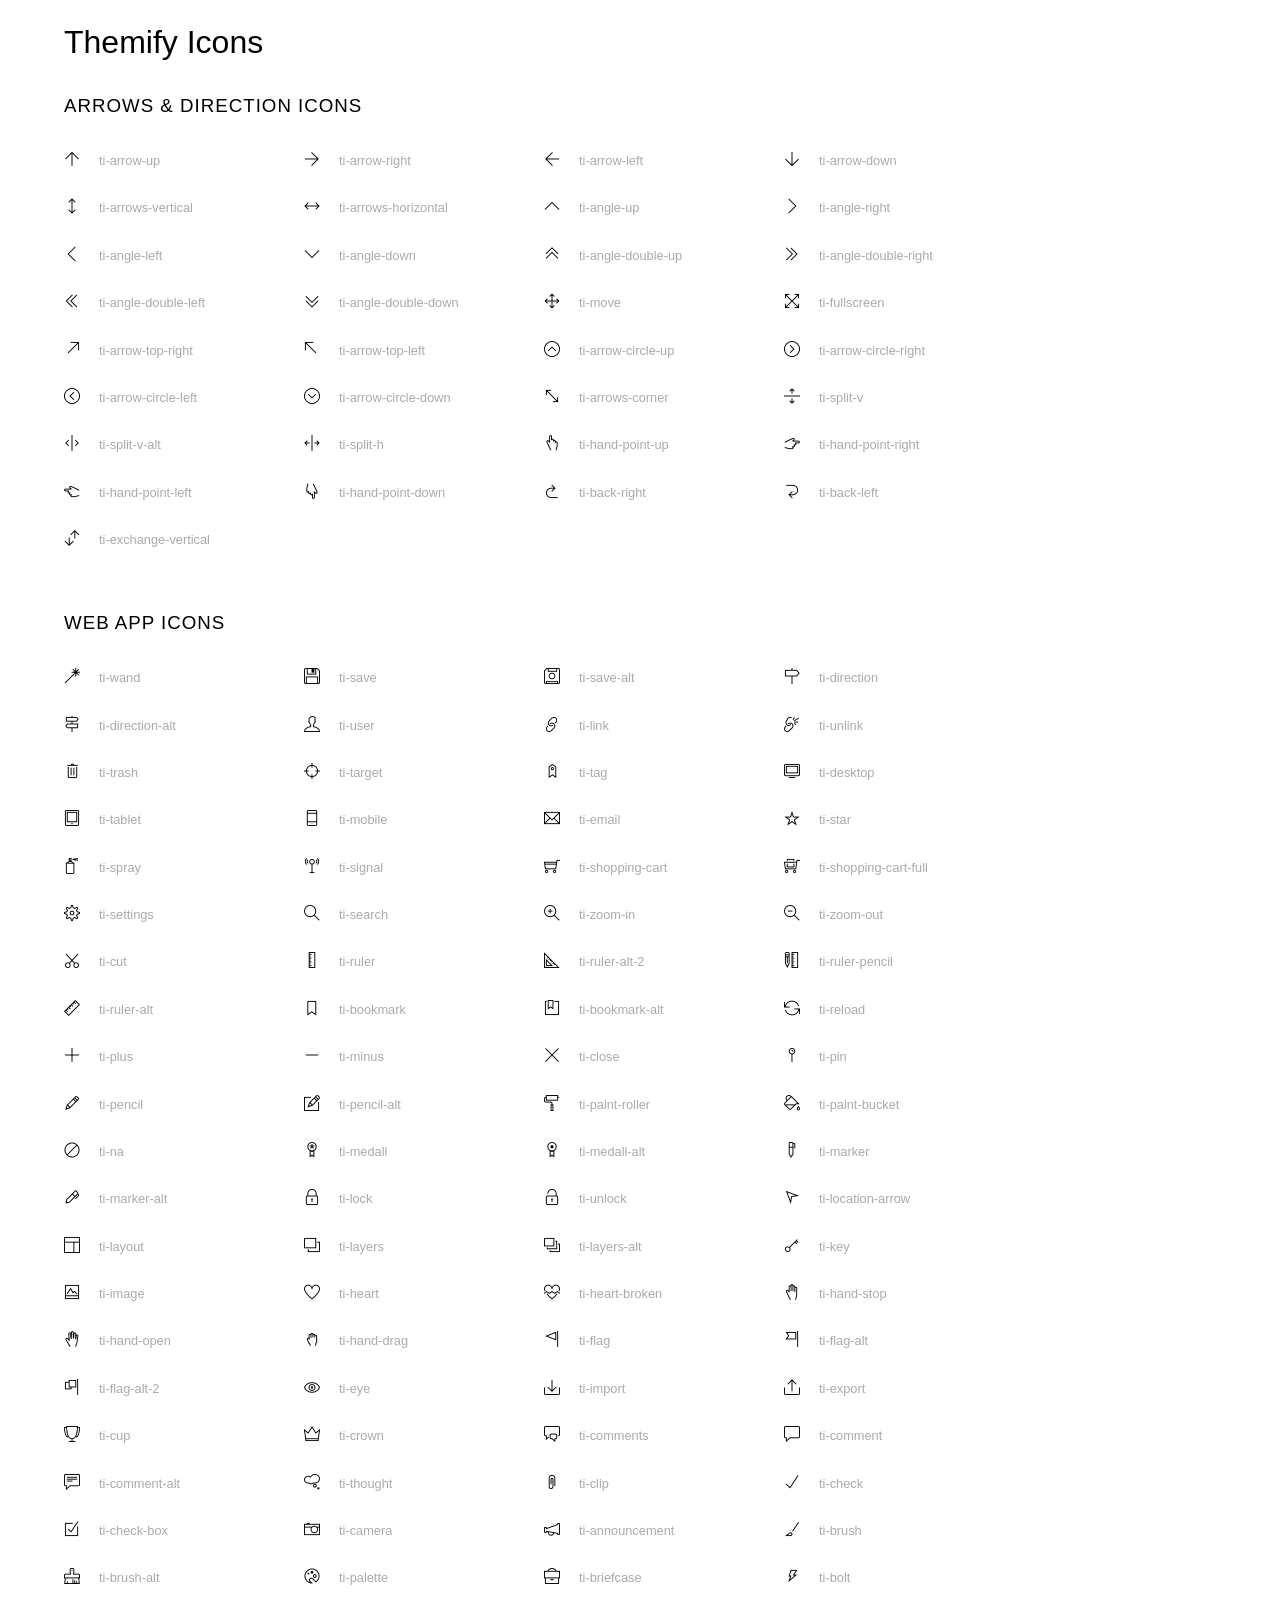
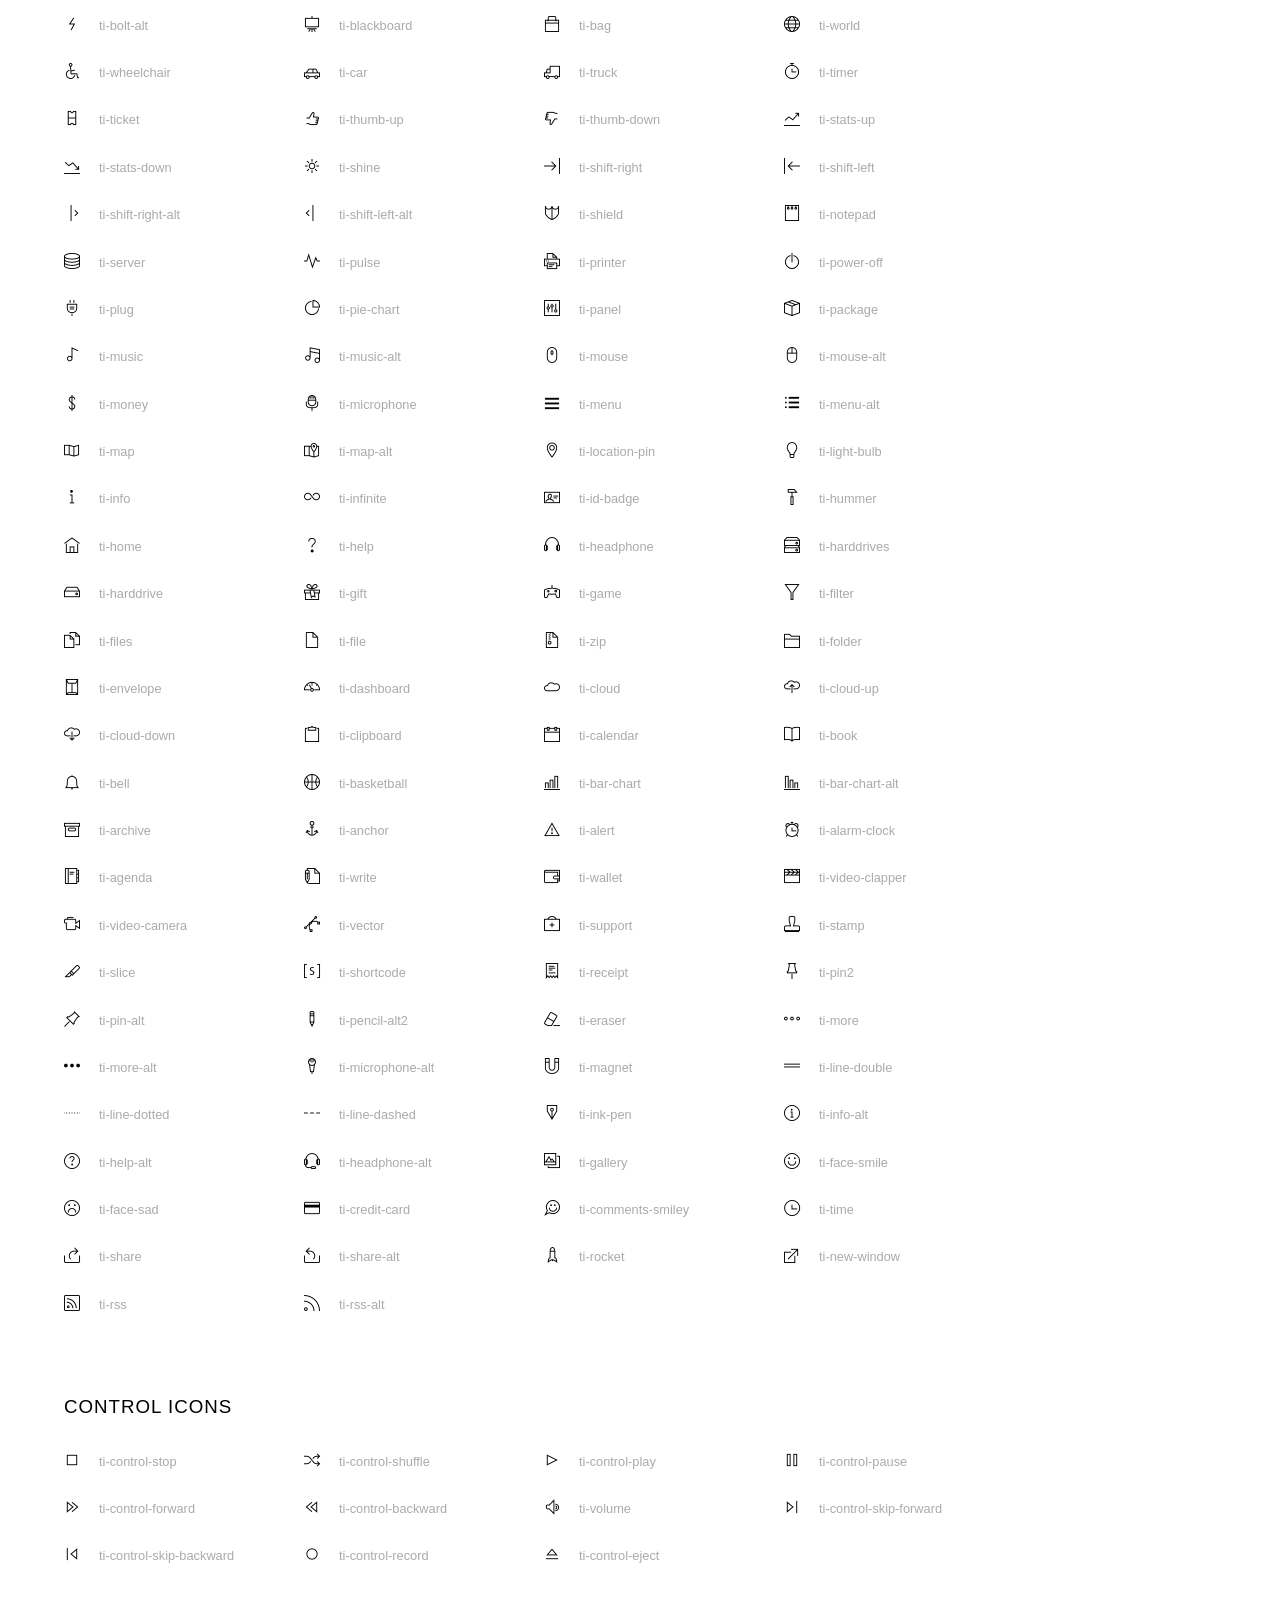
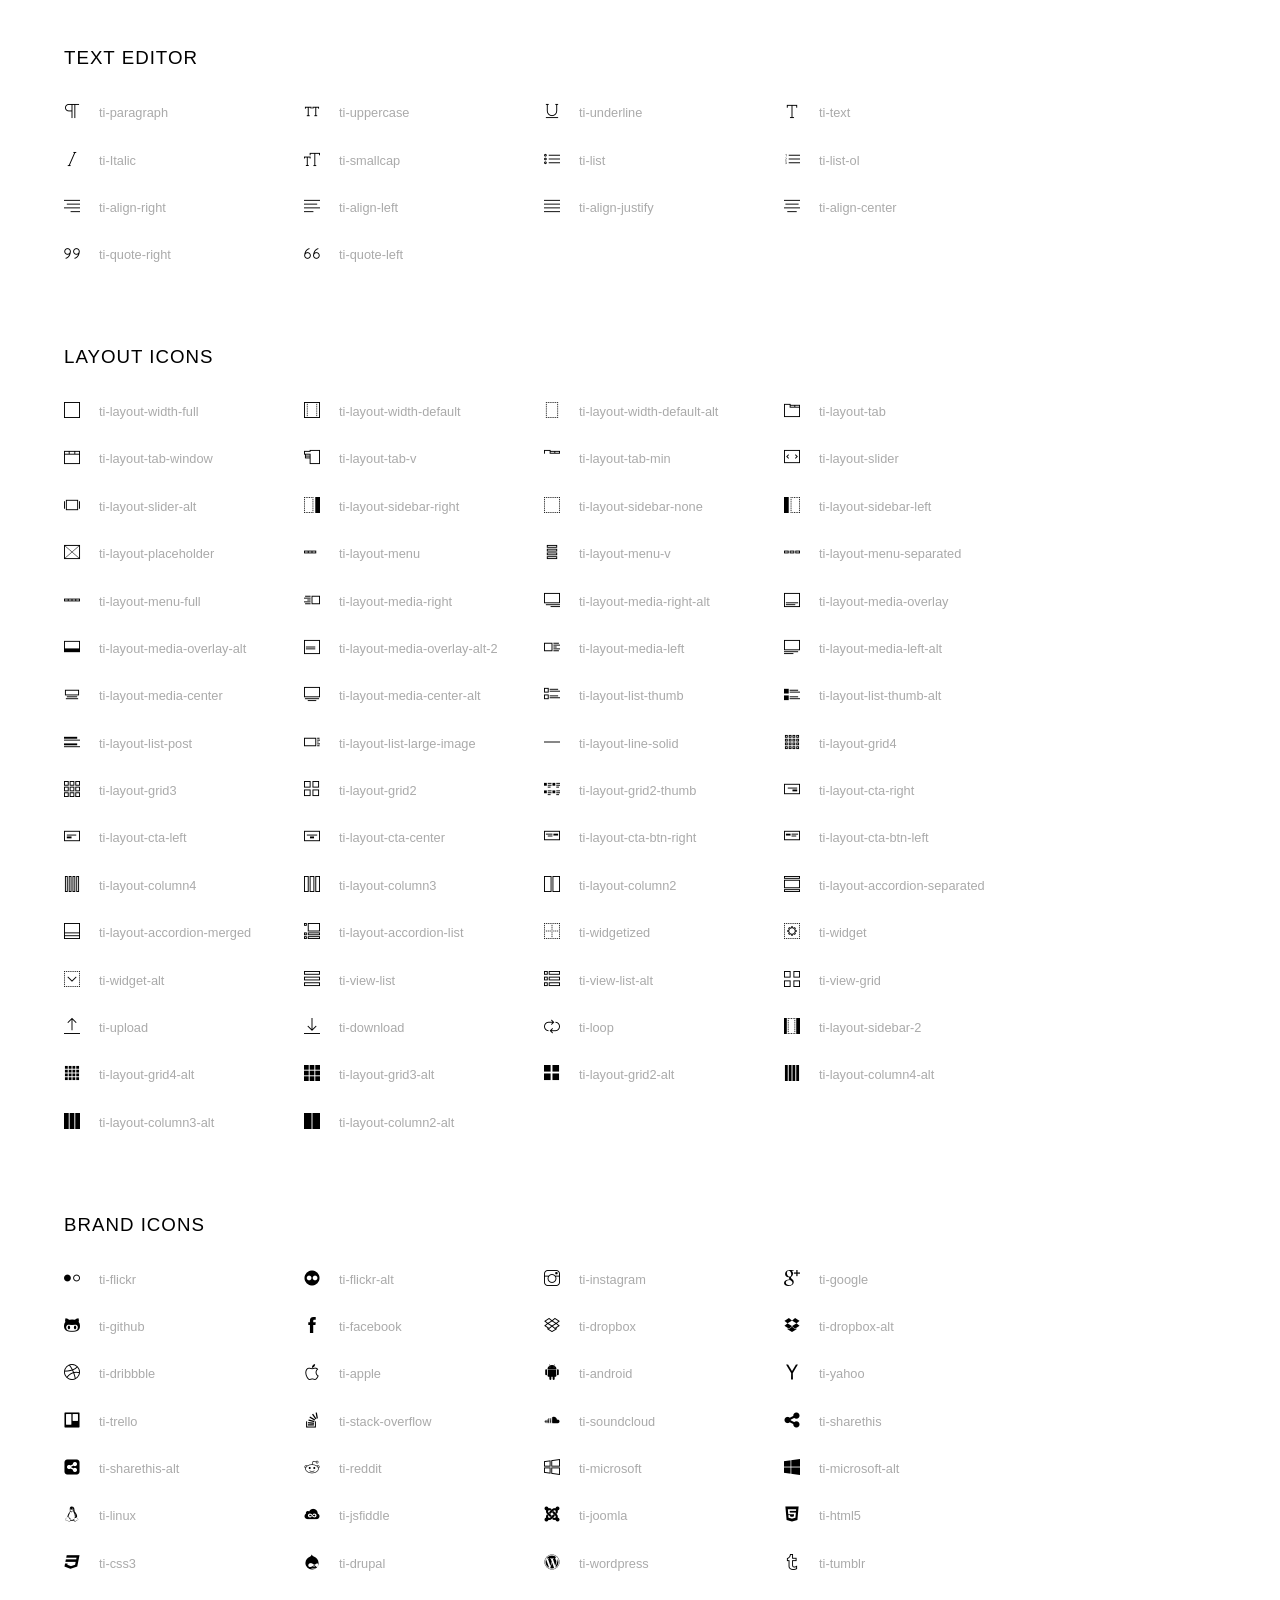
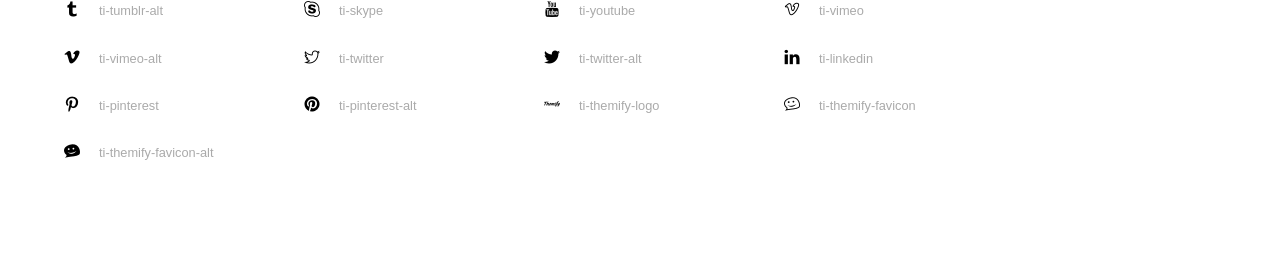
<file: assets/fonts/index.html>
<!doctype html>
<html>
<head>
	<meta charset="utf-8">
	<title>Themify Icon Font</title>
	<meta name="viewport" content="width=device-width">
	<link rel="stylesheet" href="demo-files/demo.css">
	<link rel="stylesheet" href="themify-icons.css">
	<!--[if lt IE 8]><!-->
	<link rel="stylesheet" href="ie7/ie7.css">
	<!--<![endif]-->
</head>
<body>
	<h1>Themify Icons</h1>

	<div class="icon-section">

		<div class="icon-section">
			<h3>Arrows &amp; Direction Icons </h3>

			<div class="icon-container">
				<span class="ti-arrow-up"></span><span class="icon-name"> ti-arrow-up</span>
			</div>
			<div class="icon-container">
				<span class="ti-arrow-right"></span><span class="icon-name"> ti-arrow-right</span>
			</div>
			<div class="icon-container">
				<span class="ti-arrow-left"></span><span class="icon-name"> ti-arrow-left</span>
			</div>
			<div class="icon-container">
				<span class="ti-arrow-down"></span><span class="icon-name"> ti-arrow-down</span>
			</div>
			<div class="icon-container">
				<span class="ti-arrows-vertical"></span><span class="icon-name"> ti-arrows-vertical</span>
			</div>
			<div class="icon-container">
				<span class="ti-arrows-horizontal"></span><span class="icon-name"> ti-arrows-horizontal</span>
			</div>
			<div class="icon-container">
				<span class="ti-angle-up"></span><span class="icon-name"> ti-angle-up</span>
			</div>
			<div class="icon-container">
				<span class="ti-angle-right"></span><span class="icon-name"> ti-angle-right</span>
			</div>
			<div class="icon-container">
				<span class="ti-angle-left"></span><span class="icon-name"> ti-angle-left</span>
			</div>
			<div class="icon-container">
				<span class="ti-angle-down"></span><span class="icon-name"> ti-angle-down</span>
			</div>	
			<div class="icon-container">
				<span class="ti-angle-double-up"></span><span class="icon-name"> ti-angle-double-up</span>
			</div>
			<div class="icon-container">
				<span class="ti-angle-double-right"></span><span class="icon-name"> ti-angle-double-right</span>
			</div>
			<div class="icon-container">
				<span class="ti-angle-double-left"></span><span class="icon-name"> ti-angle-double-left</span>
			</div>
			<div class="icon-container">
				<span class="ti-angle-double-down"></span><span class="icon-name"> ti-angle-double-down</span>
			</div>					
			<div class="icon-container">
				<span class="ti-move"></span><span class="icon-name"> ti-move</span>
			</div>
			<div class="icon-container">
				<span class="ti-fullscreen"></span><span class="icon-name"> ti-fullscreen</span>
			</div>
			<div class="icon-container">
				<span class="ti-arrow-top-right"></span><span class="icon-name"> ti-arrow-top-right</span>
			</div>
			<div class="icon-container">
				<span class="ti-arrow-top-left"></span><span class="icon-name"> ti-arrow-top-left</span>
			</div>
			<div class="icon-container">
				<span class="ti-arrow-circle-up"></span><span class="icon-name"> ti-arrow-circle-up</span>
			</div>
			<div class="icon-container">
				<span class="ti-arrow-circle-right"></span><span class="icon-name"> ti-arrow-circle-right</span>
			</div>
			<div class="icon-container">
				<span class="ti-arrow-circle-left"></span><span class="icon-name"> ti-arrow-circle-left</span>
			</div>
			<div class="icon-container">
				<span class="ti-arrow-circle-down"></span><span class="icon-name"> ti-arrow-circle-down</span>
			</div>
			<div class="icon-container">
				<span class="ti-arrows-corner"></span><span class="icon-name"> ti-arrows-corner</span>
			</div>
			<div class="icon-container">
				<span class="ti-split-v"></span><span class="icon-name"> ti-split-v</span>
			</div>

			<div class="icon-container">
				<span class="ti-split-v-alt"></span><span class="icon-name"> ti-split-v-alt</span>
			</div>
			<div class="icon-container">
				<span class="ti-split-h"></span><span class="icon-name"> ti-split-h</span>
			</div>
			<div class="icon-container">
				<span class="ti-hand-point-up"></span><span class="icon-name"> ti-hand-point-up</span>
			</div>
			<div class="icon-container">
				<span class="ti-hand-point-right"></span><span class="icon-name"> ti-hand-point-right</span>
			</div>
			<div class="icon-container">
				<span class="ti-hand-point-left"></span><span class="icon-name"> ti-hand-point-left</span>
			</div>
			<div class="icon-container">
				<span class="ti-hand-point-down"></span><span class="icon-name"> ti-hand-point-down</span>
			</div>
			<div class="icon-container">
				<span class="ti-back-right"></span><span class="icon-name"> ti-back-right</span>
			</div>
			<div class="icon-container">
				<span class="ti-back-left"></span><span class="icon-name"> ti-back-left</span>
			</div>
			<div class="icon-container">
				<span class="ti-exchange-vertical"></span><span class="icon-name"> ti-exchange-vertical</span>
			</div>

		</div> <!-- Arrows Icons -->



		<h3>Web App Icons</h3>
		
		<div class="icon-section">

			<div class="icon-container">
				<span class="ti-wand"></span><span class="icon-name"> ti-wand</span>
			</div>
			<div class="icon-container">
				<span class="ti-save"></span><span class="icon-name"> ti-save</span>
			</div>
			<div class="icon-container">
				<span class="ti-save-alt"></span><span class="icon-name"> ti-save-alt</span>
			</div>

			<div class="icon-container">
				<span class="ti-direction"></span><span class="icon-name"> ti-direction</span>
			</div>
			<div class="icon-container">
				<span class="ti-direction-alt"></span><span class="icon-name"> ti-direction-alt</span>
			</div>
			<div class="icon-container">
				<span class="ti-user"></span><span class="icon-name"> ti-user</span>
			</div>
			<div class="icon-container">
				<span class="ti-link"></span><span class="icon-name"> ti-link</span>
			</div>
			<div class="icon-container">
				<span class="ti-unlink"></span><span class="icon-name"> ti-unlink</span>
			</div>
			<div class="icon-container">
				<span class="ti-trash"></span><span class="icon-name"> ti-trash</span>
			</div>
			<div class="icon-container">
				<span class="ti-target"></span><span class="icon-name"> ti-target</span>
			</div>
			<div class="icon-container">
				<span class="ti-tag"></span><span class="icon-name"> ti-tag</span>
			</div>
			<div class="icon-container">
				<span class="ti-desktop"></span><span class="icon-name"> ti-desktop</span>
			</div>
			<div class="icon-container">
				<span class="ti-tablet"></span><span class="icon-name"> ti-tablet</span>
			</div>
			<div class="icon-container">
				<span class="ti-mobile"></span><span class="icon-name"> ti-mobile</span>
			</div>
			<div class="icon-container">
				<span class="ti-email"></span><span class="icon-name"> ti-email</span>
			</div>	
			<div class="icon-container">
				<span class="ti-star"></span><span class="icon-name"> ti-star</span>
			</div>
			<div class="icon-container">
				<span class="ti-spray"></span><span class="icon-name"> ti-spray</span>
			</div>
			<div class="icon-container">
				<span class="ti-signal"></span><span class="icon-name"> ti-signal</span>
			</div>
			<div class="icon-container">
				<span class="ti-shopping-cart"></span><span class="icon-name"> ti-shopping-cart</span>
			</div>
			<div class="icon-container">
				<span class="ti-shopping-cart-full"></span><span class="icon-name"> ti-shopping-cart-full</span>
			</div>
			<div class="icon-container">
				<span class="ti-settings"></span><span class="icon-name"> ti-settings</span>
			</div>
			<div class="icon-container">
				<span class="ti-search"></span><span class="icon-name"> ti-search</span>
			</div>
			<div class="icon-container">
				<span class="ti-zoom-in"></span><span class="icon-name"> ti-zoom-in</span>
			</div>
			<div class="icon-container">
				<span class="ti-zoom-out"></span><span class="icon-name"> ti-zoom-out</span>
			</div>
			<div class="icon-container">
				<span class="ti-cut"></span><span class="icon-name"> ti-cut</span>
			</div>
			<div class="icon-container">
				<span class="ti-ruler"></span><span class="icon-name"> ti-ruler</span>
			</div>
			<div class="icon-container">
				<span class="ti-ruler-alt-2"></span><span class="icon-name"> ti-ruler-alt-2</span>
			</div>			
			<div class="icon-container">
				<span class="ti-ruler-pencil"></span><span class="icon-name"> ti-ruler-pencil</span>
			</div>
			<div class="icon-container">
				<span class="ti-ruler-alt"></span><span class="icon-name"> ti-ruler-alt</span>
			</div>
			<div class="icon-container">
				<span class="ti-bookmark"></span><span class="icon-name"> ti-bookmark</span>
			</div>
			<div class="icon-container">
				<span class="ti-bookmark-alt"></span><span class="icon-name"> ti-bookmark-alt</span>
			</div>
			<div class="icon-container">
				<span class="ti-reload"></span><span class="icon-name"> ti-reload</span>
			</div>
			<div class="icon-container">
				<span class="ti-plus"></span><span class="icon-name"> ti-plus</span>
			</div>
			<div class="icon-container">
				<span class="ti-minus"></span><span class="icon-name"> ti-minus</span>
			</div>
			<div class="icon-container">
				<span class="ti-close"></span><span class="icon-name"> ti-close</span>
			</div>			
			<div class="icon-container">
				<span class="ti-pin"></span><span class="icon-name"> ti-pin</span>
			</div>
			<div class="icon-container">
				<span class="ti-pencil"></span><span class="icon-name"> ti-pencil</span>
			</div>
					
		  	<div class="icon-container">
				<span class="ti-pencil-alt"></span><span class="icon-name"> ti-pencil-alt</span>
			</div>
			<div class="icon-container">
				<span class="ti-paint-roller"></span><span class="icon-name"> ti-paint-roller</span>
			</div>
			<div class="icon-container">
				<span class="ti-paint-bucket"></span><span class="icon-name"> ti-paint-bucket</span>
			</div>
			<div class="icon-container">
				<span class="ti-na"></span><span class="icon-name"> ti-na</span>
			</div>
			<div class="icon-container">
				<span class="ti-medall"></span><span class="icon-name"> ti-medall</span>
			</div>
			<div class="icon-container">
				<span class="ti-medall-alt"></span><span class="icon-name"> ti-medall-alt</span>
			</div>
			<div class="icon-container">
				<span class="ti-marker"></span><span class="icon-name"> ti-marker</span>
			</div>
			<div class="icon-container">
				<span class="ti-marker-alt"></span><span class="icon-name"> ti-marker-alt</span>
			</div>

			<div class="icon-container">
				<span class="ti-lock"></span><span class="icon-name"> ti-lock</span>
			</div>
			<div class="icon-container">
				<span class="ti-unlock"></span><span class="icon-name"> ti-unlock</span>
			</div>
			<div class="icon-container">
				<span class="ti-location-arrow"></span><span class="icon-name"> ti-location-arrow</span>
			</div>
			<div class="icon-container">
				<span class="ti-layout"></span><span class="icon-name"> ti-layout</span>
			</div>
			<div class="icon-container">
				<span class="ti-layers"></span><span class="icon-name"> ti-layers</span>
			</div>
			<div class="icon-container">
				<span class="ti-layers-alt"></span><span class="icon-name"> ti-layers-alt</span>
			</div>
			<div class="icon-container">
				<span class="ti-key"></span><span class="icon-name"> ti-key</span>
			</div>
			<div class="icon-container">
				<span class="ti-image"></span><span class="icon-name"> ti-image</span>
			</div>
			<div class="icon-container">
				<span class="ti-heart"></span><span class="icon-name"> ti-heart</span>
			</div>
			<div class="icon-container">
				<span class="ti-heart-broken"></span><span class="icon-name"> ti-heart-broken</span>
			</div>
			<div class="icon-container">
				<span class="ti-hand-stop"></span><span class="icon-name"> ti-hand-stop</span>
			</div>
			<div class="icon-container">
				<span class="ti-hand-open"></span><span class="icon-name"> ti-hand-open</span>
			</div>
			<div class="icon-container">
				<span class="ti-hand-drag"></span><span class="icon-name"> ti-hand-drag</span>
			</div>
			<div class="icon-container">
				<span class="ti-flag"></span><span class="icon-name"> ti-flag</span>
			</div>
			<div class="icon-container">
				<span class="ti-flag-alt"></span><span class="icon-name"> ti-flag-alt</span>
			</div>
			<div class="icon-container">
				<span class="ti-flag-alt-2"></span><span class="icon-name"> ti-flag-alt-2</span>
			</div>
			<div class="icon-container">
				<span class="ti-eye"></span><span class="icon-name"> ti-eye</span>
			</div>
			<div class="icon-container">
				<span class="ti-import"></span><span class="icon-name"> ti-import</span>
			</div>			
			<div class="icon-container">
				<span class="ti-export"></span><span class="icon-name"> ti-export</span>
			</div>
			<div class="icon-container">
				<span class="ti-cup"></span><span class="icon-name"> ti-cup</span>
			</div>
			<div class="icon-container">
				<span class="ti-crown"></span><span class="icon-name"> ti-crown</span>
			</div>
			<div class="icon-container">
				<span class="ti-comments"></span><span class="icon-name"> ti-comments</span>
			</div>
			<div class="icon-container">
				<span class="ti-comment"></span><span class="icon-name"> ti-comment</span>
			</div>
			<div class="icon-container">
				<span class="ti-comment-alt"></span><span class="icon-name"> ti-comment-alt</span>
			</div>
			<div class="icon-container">
				<span class="ti-thought"></span><span class="icon-name"> ti-thought</span>
			</div>			
			<div class="icon-container">
				<span class="ti-clip"></span><span class="icon-name"> ti-clip</span>
			</div>

			<div class="icon-container">
				<span class="ti-check"></span><span class="icon-name"> ti-check</span>
			</div>
			<div class="icon-container">
				<span class="ti-check-box"></span><span class="icon-name"> ti-check-box</span>
			</div>
			<div class="icon-container">
				<span class="ti-camera"></span><span class="icon-name"> ti-camera</span>
			</div>
			<div class="icon-container">
				<span class="ti-announcement"></span><span class="icon-name"> ti-announcement</span>
			</div>
			<div class="icon-container">
				<span class="ti-brush"></span><span class="icon-name"> ti-brush</span>
			</div>
			<div class="icon-container">
				<span class="ti-brush-alt"></span><span class="icon-name"> ti-brush-alt</span>
			</div>
			<div class="icon-container">
				<span class="ti-palette"></span><span class="icon-name"> ti-palette</span>
			</div>			
			<div class="icon-container">
				<span class="ti-briefcase"></span><span class="icon-name"> ti-briefcase</span>
			</div>
			<div class="icon-container">
				<span class="ti-bolt"></span><span class="icon-name"> ti-bolt</span>
			</div>
			<div class="icon-container">
				<span class="ti-bolt-alt"></span><span class="icon-name"> ti-bolt-alt</span>
			</div>
			<div class="icon-container">
				<span class="ti-blackboard"></span><span class="icon-name"> ti-blackboard</span>
			</div>
			<div class="icon-container">
				<span class="ti-bag"></span><span class="icon-name"> ti-bag</span>
			</div>
			<div class="icon-container">
				<span class="ti-world"></span><span class="icon-name"> ti-world</span>
			</div>
			<div class="icon-container">
				<span class="ti-wheelchair"></span><span class="icon-name"> ti-wheelchair</span>
			</div>
			<div class="icon-container">
				<span class="ti-car"></span><span class="icon-name"> ti-car</span>
			</div>
			<div class="icon-container">
				<span class="ti-truck"></span><span class="icon-name"> ti-truck</span>
			</div>
			<div class="icon-container">
				<span class="ti-timer"></span><span class="icon-name"> ti-timer</span>
			</div>
			<div class="icon-container">
				<span class="ti-ticket"></span><span class="icon-name"> ti-ticket</span>
			</div>
			<div class="icon-container">
				<span class="ti-thumb-up"></span><span class="icon-name"> ti-thumb-up</span>
			</div>
			<div class="icon-container">
				<span class="ti-thumb-down"></span><span class="icon-name"> ti-thumb-down</span>
			</div>

			<div class="icon-container">
				<span class="ti-stats-up"></span><span class="icon-name"> ti-stats-up</span>
			</div>
			<div class="icon-container">
				<span class="ti-stats-down"></span><span class="icon-name"> ti-stats-down</span>
			</div>
			<div class="icon-container">
				<span class="ti-shine"></span><span class="icon-name"> ti-shine</span>
			</div>
			<div class="icon-container">
				<span class="ti-shift-right"></span><span class="icon-name"> ti-shift-right</span>
			</div>
			<div class="icon-container">
				<span class="ti-shift-left"></span><span class="icon-name"> ti-shift-left</span>
			</div>

			<div class="icon-container">
				<span class="ti-shift-right-alt"></span><span class="icon-name"> ti-shift-right-alt</span>
			</div>
			<div class="icon-container">
				<span class="ti-shift-left-alt"></span><span class="icon-name"> ti-shift-left-alt</span>
			</div>
			<div class="icon-container">
				<span class="ti-shield"></span><span class="icon-name"> ti-shield</span>
			</div>
			<div class="icon-container">
				<span class="ti-notepad"></span><span class="icon-name"> ti-notepad</span>
			</div>
			<div class="icon-container">
				<span class="ti-server"></span><span class="icon-name"> ti-server</span>
			</div>

			<div class="icon-container">
				<span class="ti-pulse"></span><span class="icon-name"> ti-pulse</span>
			</div>
			<div class="icon-container">
				<span class="ti-printer"></span><span class="icon-name"> ti-printer</span>
			</div>
			<div class="icon-container">
				<span class="ti-power-off"></span><span class="icon-name"> ti-power-off</span>
			</div>
			<div class="icon-container">
				<span class="ti-plug"></span><span class="icon-name"> ti-plug</span>
			</div>
			<div class="icon-container">
				<span class="ti-pie-chart"></span><span class="icon-name"> ti-pie-chart</span>
			</div>

			<div class="icon-container">
				<span class="ti-panel"></span><span class="icon-name"> ti-panel</span>
			</div>
			<div class="icon-container">
				<span class="ti-package"></span><span class="icon-name"> ti-package</span>
			</div>
			<div class="icon-container">
				<span class="ti-music"></span><span class="icon-name"> ti-music</span>
			</div>
			<div class="icon-container">
				<span class="ti-music-alt"></span><span class="icon-name"> ti-music-alt</span>
			</div>
			<div class="icon-container">
				<span class="ti-mouse"></span><span class="icon-name"> ti-mouse</span>
			</div>
			<div class="icon-container">
				<span class="ti-mouse-alt"></span><span class="icon-name"> ti-mouse-alt</span>
			</div>
			<div class="icon-container">
				<span class="ti-money"></span><span class="icon-name"> ti-money</span>
			</div>
			<div class="icon-container">
				<span class="ti-microphone"></span><span class="icon-name"> ti-microphone</span>
			</div>
			<div class="icon-container">
				<span class="ti-menu"></span><span class="icon-name"> ti-menu</span>
			</div>
			<div class="icon-container">
				<span class="ti-menu-alt"></span><span class="icon-name"> ti-menu-alt</span>
			</div>
			<div class="icon-container">
				<span class="ti-map"></span><span class="icon-name"> ti-map</span>
			</div>
			<div class="icon-container">
				<span class="ti-map-alt"></span><span class="icon-name"> ti-map-alt</span>
			</div>

			<div class="icon-container">
				<span class="ti-location-pin"></span><span class="icon-name"> ti-location-pin</span>
			</div>

			<div class="icon-container">
				<span class="ti-light-bulb"></span><span class="icon-name"> ti-light-bulb</span>
			</div>
			<div class="icon-container">
				<span class="ti-info"></span><span class="icon-name"> ti-info</span>
			</div>
			<div class="icon-container">
				<span class="ti-infinite"></span><span class="icon-name"> ti-infinite</span>
			</div>
			<div class="icon-container">
				<span class="ti-id-badge"></span><span class="icon-name"> ti-id-badge</span>
			</div>
			<div class="icon-container">
				<span class="ti-hummer"></span><span class="icon-name"> ti-hummer</span>
			</div>
			<div class="icon-container">
				<span class="ti-home"></span><span class="icon-name"> ti-home</span>
			</div>
			<div class="icon-container">
				<span class="ti-help"></span><span class="icon-name"> ti-help</span>
			</div>
			<div class="icon-container">
				<span class="ti-headphone"></span><span class="icon-name"> ti-headphone</span>
			</div>
			<div class="icon-container">
				<span class="ti-harddrives"></span><span class="icon-name"> ti-harddrives</span>
			</div>
			<div class="icon-container">
				<span class="ti-harddrive"></span><span class="icon-name"> ti-harddrive</span>
			</div>
			<div class="icon-container">
				<span class="ti-gift"></span><span class="icon-name"> ti-gift</span>
			</div>
			<div class="icon-container">
				<span class="ti-game"></span><span class="icon-name"> ti-game</span>
			</div>
			<div class="icon-container">
				<span class="ti-filter"></span><span class="icon-name"> ti-filter</span>
			</div>
			<div class="icon-container">
				<span class="ti-files"></span><span class="icon-name"> ti-files</span>
			</div>
			<div class="icon-container">
				<span class="ti-file"></span><span class="icon-name"> ti-file</span>
			</div>
			<div class="icon-container">
				<span class="ti-zip"></span><span class="icon-name"> ti-zip</span>
			</div>
			<div class="icon-container">
				<span class="ti-folder"></span><span class="icon-name"> ti-folder</span>
			</div>			
			<div class="icon-container">
				<span class="ti-envelope"></span><span class="icon-name"> ti-envelope</span>
			</div>


			<div class="icon-container">
				<span class="ti-dashboard"></span><span class="icon-name"> ti-dashboard</span>
			</div>
			<div class="icon-container">
				<span class="ti-cloud"></span><span class="icon-name"> ti-cloud</span>
			</div>
			<div class="icon-container">
				<span class="ti-cloud-up"></span><span class="icon-name"> ti-cloud-up</span>
			</div>
			<div class="icon-container">
				<span class="ti-cloud-down"></span><span class="icon-name"> ti-cloud-down</span>
			</div>
			<div class="icon-container">
				<span class="ti-clipboard"></span><span class="icon-name"> ti-clipboard</span>
			</div>
			<div class="icon-container">
				<span class="ti-calendar"></span><span class="icon-name"> ti-calendar</span>
			</div>
			<div class="icon-container">
				<span class="ti-book"></span><span class="icon-name"> ti-book</span>
			</div>
			<div class="icon-container">
				<span class="ti-bell"></span><span class="icon-name"> ti-bell</span>
			</div>
			<div class="icon-container">
				<span class="ti-basketball"></span><span class="icon-name"> ti-basketball</span>
			</div>
			<div class="icon-container">
				<span class="ti-bar-chart"></span><span class="icon-name"> ti-bar-chart</span>
			</div>
			<div class="icon-container">
				<span class="ti-bar-chart-alt"></span><span class="icon-name"> ti-bar-chart-alt</span>
			</div>


			<div class="icon-container">
				<span class="ti-archive"></span><span class="icon-name"> ti-archive</span>
			</div>
			<div class="icon-container">
				<span class="ti-anchor"></span><span class="icon-name"> ti-anchor</span>
			</div>

			<div class="icon-container">
				<span class="ti-alert"></span><span class="icon-name"> ti-alert</span>
			</div>
			<div class="icon-container">
				<span class="ti-alarm-clock"></span><span class="icon-name"> ti-alarm-clock</span>
			</div>
			<div class="icon-container">
				<span class="ti-agenda"></span><span class="icon-name"> ti-agenda</span>
			</div>
			<div class="icon-container">
				<span class="ti-write"></span><span class="icon-name"> ti-write</span>
			</div>

			<div class="icon-container">
				<span class="ti-wallet"></span><span class="icon-name"> ti-wallet</span>
			</div>
			<div class="icon-container">
				<span class="ti-video-clapper"></span><span class="icon-name"> ti-video-clapper</span>
			</div>
			<div class="icon-container">
				<span class="ti-video-camera"></span><span class="icon-name"> ti-video-camera</span>
			</div>
			<div class="icon-container">
				<span class="ti-vector"></span><span class="icon-name"> ti-vector</span>
			</div>

			<div class="icon-container">
				<span class="ti-support"></span><span class="icon-name"> ti-support</span>
			</div>
			<div class="icon-container">
				<span class="ti-stamp"></span><span class="icon-name"> ti-stamp</span>
			</div>
			<div class="icon-container">
				<span class="ti-slice"></span><span class="icon-name"> ti-slice</span>
			</div>
			<div class="icon-container">
				<span class="ti-shortcode"></span><span class="icon-name"> ti-shortcode</span>
			</div>
			<div class="icon-container">
				<span class="ti-receipt"></span><span class="icon-name"> ti-receipt</span>
			</div>
			<div class="icon-container">
				<span class="ti-pin2"></span><span class="icon-name"> ti-pin2</span>
			</div>
			<div class="icon-container">
				<span class="ti-pin-alt"></span><span class="icon-name"> ti-pin-alt</span>
			</div>
			<div class="icon-container">
				<span class="ti-pencil-alt2"></span><span class="icon-name"> ti-pencil-alt2</span>
			</div>
			<div class="icon-container">
				<span class="ti-eraser"></span><span class="icon-name"> ti-eraser</span>
			</div>			
			<div class="icon-container">
				<span class="ti-more"></span><span class="icon-name"> ti-more</span>
			</div>
			<div class="icon-container">
				<span class="ti-more-alt"></span><span class="icon-name"> ti-more-alt</span>
			</div>
			<div class="icon-container">
				<span class="ti-microphone-alt"></span><span class="icon-name"> ti-microphone-alt</span>
			</div>
			<div class="icon-container">
				<span class="ti-magnet"></span><span class="icon-name"> ti-magnet</span>
			</div>
			<div class="icon-container">
				<span class="ti-line-double"></span><span class="icon-name"> ti-line-double</span>
			</div>
			<div class="icon-container">
				<span class="ti-line-dotted"></span><span class="icon-name"> ti-line-dotted</span>
			</div>
			<div class="icon-container">
				<span class="ti-line-dashed"></span><span class="icon-name"> ti-line-dashed</span>
			</div>

			<div class="icon-container">
				<span class="ti-ink-pen"></span><span class="icon-name"> ti-ink-pen</span>
			</div>
			<div class="icon-container">
				<span class="ti-info-alt"></span><span class="icon-name"> ti-info-alt</span>
			</div>
			<div class="icon-container">
				<span class="ti-help-alt"></span><span class="icon-name"> ti-help-alt</span>
			</div>
			<div class="icon-container">
				<span class="ti-headphone-alt"></span><span class="icon-name"> ti-headphone-alt</span>
			</div>

			<div class="icon-container">
				<span class="ti-gallery"></span><span class="icon-name"> ti-gallery</span>
			</div>
			<div class="icon-container">
				<span class="ti-face-smile"></span><span class="icon-name"> ti-face-smile</span>
			</div>
			<div class="icon-container">
				<span class="ti-face-sad"></span><span class="icon-name"> ti-face-sad</span>
			</div>
			<div class="icon-container">
				<span class="ti-credit-card"></span><span class="icon-name"> ti-credit-card</span>
			</div>
			<div class="icon-container">
				<span class="ti-comments-smiley"></span><span class="icon-name"> ti-comments-smiley</span>
			</div>
			<div class="icon-container">
				<span class="ti-time"></span><span class="icon-name"> ti-time</span>
			</div>
			<div class="icon-container">
				<span class="ti-share"></span><span class="icon-name"> ti-share</span>
			</div>
			<div class="icon-container">
				<span class="ti-share-alt"></span><span class="icon-name"> ti-share-alt</span>
			</div>
			<div class="icon-container">
				<span class="ti-rocket"></span><span class="icon-name"> ti-rocket</span>
			</div>

			<div class="icon-container">
				<span class="ti-new-window"></span><span class="icon-name"> ti-new-window</span>
			</div>

			<div class="icon-container">
				<span class="ti-rss"></span><span class="icon-name"> ti-rss</span>
			</div>

			<div class="icon-container">
				<span class="ti-rss-alt"></span><span class="icon-name"> ti-rss-alt</span>
			</div>
			
		</div><!-- Web App Icons -->


		<div class="icon-section">
			<h3>Control Icons</h3>
			<div class="icon-container">
				<span class="ti-control-stop"></span><span class="icon-name"> ti-control-stop</span>
			</div>
			<div class="icon-container">
				<span class="ti-control-shuffle"></span><span class="icon-name"> ti-control-shuffle</span>
			</div>
			<div class="icon-container">
				<span class="ti-control-play"></span><span class="icon-name"> ti-control-play</span>
			</div>
			<div class="icon-container">
				<span class="ti-control-pause"></span><span class="icon-name"> ti-control-pause</span>
			</div>
			<div class="icon-container">
				<span class="ti-control-forward"></span><span class="icon-name"> ti-control-forward</span>
			</div>
			<div class="icon-container">
				<span class="ti-control-backward"></span><span class="icon-name"> ti-control-backward</span>
			</div>	
			<div class="icon-container">
				<span class="ti-volume"></span><span class="icon-name"> ti-volume</span>
			</div>
			<div class="icon-container">
				<span class="ti-control-skip-forward"></span><span class="icon-name"> ti-control-skip-forward</span>
			</div>
			<div class="icon-container">
				<span class="ti-control-skip-backward"></span><span class="icon-name"> ti-control-skip-backward</span>
			</div>
			<div class="icon-container">
				<span class="ti-control-record"></span><span class="icon-name"> ti-control-record</span>
			</div>
			<div class="icon-container">
				<span class="ti-control-eject"></span><span class="icon-name"> ti-control-eject</span>
			</div>			
		</div> <!-- Control Icons -->


		<div class="icon-section">
			<h3>Text Editor</h3>

			<div class="icon-container">
				<span class="ti-paragraph"></span><span class="icon-name"> ti-paragraph</span>
			</div>
			<div class="icon-container">
				<span class="ti-uppercase"></span><span class="icon-name"> ti-uppercase</span>
			</div>

			<div class="icon-container">
				<span class="ti-underline"></span><span class="icon-name"> ti-underline</span>
			</div>
			<div class="icon-container">
				<span class="ti-text"></span><span class="icon-name"> ti-text</span>
			</div>
			<div class="icon-container">
				<span class="ti-Italic"></span><span class="icon-name"> ti-Italic</span>
			</div>
			<div class="icon-container">
				<span class="ti-smallcap"></span><span class="icon-name"> ti-smallcap</span>
			</div>
			<div class="icon-container">
				<span class="ti-list"></span><span class="icon-name"> ti-list</span>
			</div>
			<div class="icon-container">
				<span class="ti-list-ol"></span><span class="icon-name"> ti-list-ol</span>
			</div>
			<div class="icon-container">
				<span class="ti-align-right"></span><span class="icon-name"> ti-align-right</span>
			</div>
			<div class="icon-container">
				<span class="ti-align-left"></span><span class="icon-name"> ti-align-left</span>
			</div>
			<div class="icon-container">
				<span class="ti-align-justify"></span><span class="icon-name"> ti-align-justify</span>
			</div>
			<div class="icon-container">
				<span class="ti-align-center"></span><span class="icon-name"> ti-align-center</span>
			</div>
			<div class="icon-container">
				<span class="ti-quote-right"></span><span class="icon-name"> ti-quote-right</span>
			</div>
			<div class="icon-container">
				<span class="ti-quote-left"></span><span class="icon-name"> ti-quote-left</span>
			</div>

		</div> <!-- Text Editor -->



		<div class="icon-section">
			<h3>Layout Icons</h3>
			<div class="icon-container">
				<span class="ti-layout-width-full"></span><span class="icon-name"> ti-layout-width-full</span>
			</div>
			<div class="icon-container">
				<span class="ti-layout-width-default"></span><span class="icon-name"> ti-layout-width-default</span>
			</div>
			<div class="icon-container">
				<span class="ti-layout-width-default-alt"></span><span class="icon-name"> ti-layout-width-default-alt</span>
			</div>
			<div class="icon-container">
				<span class="ti-layout-tab"></span><span class="icon-name"> ti-layout-tab</span>
			</div>
			<div class="icon-container">
				<span class="ti-layout-tab-window"></span><span class="icon-name"> ti-layout-tab-window</span>
			</div>
			<div class="icon-container">
				<span class="ti-layout-tab-v"></span><span class="icon-name"> ti-layout-tab-v</span>
			</div>
			<div class="icon-container">
				<span class="ti-layout-tab-min"></span><span class="icon-name"> ti-layout-tab-min</span>
			</div>
			<div class="icon-container">
				<span class="ti-layout-slider"></span><span class="icon-name"> ti-layout-slider</span>
			</div>
			<div class="icon-container">
				<span class="ti-layout-slider-alt"></span><span class="icon-name"> ti-layout-slider-alt</span>
			</div>
			<div class="icon-container">
				<span class="ti-layout-sidebar-right"></span><span class="icon-name"> ti-layout-sidebar-right</span>
			</div>
			<div class="icon-container">
				<span class="ti-layout-sidebar-none"></span><span class="icon-name"> ti-layout-sidebar-none</span>
			</div>
			<div class="icon-container">
				<span class="ti-layout-sidebar-left"></span><span class="icon-name"> ti-layout-sidebar-left</span>
			</div>
			<div class="icon-container">
				<span class="ti-layout-placeholder"></span><span class="icon-name"> ti-layout-placeholder</span>
			</div>
			<div class="icon-container">
				<span class="ti-layout-menu"></span><span class="icon-name"> ti-layout-menu</span>
			</div>
			<div class="icon-container">
				<span class="ti-layout-menu-v"></span><span class="icon-name"> ti-layout-menu-v</span>
			</div>
			<div class="icon-container">
				<span class="ti-layout-menu-separated"></span><span class="icon-name"> ti-layout-menu-separated</span>
			</div>
			<div class="icon-container">
				<span class="ti-layout-menu-full"></span><span class="icon-name"> ti-layout-menu-full</span>
			</div>
			<div class="icon-container">
				<span class="ti-layout-media-right"></span><span class="icon-name"> ti-layout-media-right</span>
			</div>
			<div class="icon-container">
				<span class="ti-layout-media-right-alt"></span><span class="icon-name"> ti-layout-media-right-alt</span>
			</div>
			<div class="icon-container">
				<span class="ti-layout-media-overlay"></span><span class="icon-name"> ti-layout-media-overlay</span>
			</div>
			<div class="icon-container">
				<span class="ti-layout-media-overlay-alt"></span><span class="icon-name"> ti-layout-media-overlay-alt</span>
			</div>
			<div class="icon-container">
				<span class="ti-layout-media-overlay-alt-2"></span><span class="icon-name"> ti-layout-media-overlay-alt-2</span>
			</div>
			<div class="icon-container">
				<span class="ti-layout-media-left"></span><span class="icon-name"> ti-layout-media-left</span>
			</div>
			<div class="icon-container">
				<span class="ti-layout-media-left-alt"></span><span class="icon-name"> ti-layout-media-left-alt</span>
			</div>
			<div class="icon-container">
				<span class="ti-layout-media-center"></span><span class="icon-name"> ti-layout-media-center</span>
			</div>
			<div class="icon-container">
				<span class="ti-layout-media-center-alt"></span><span class="icon-name"> ti-layout-media-center-alt</span>
			</div>
			<div class="icon-container">
				<span class="ti-layout-list-thumb"></span><span class="icon-name"> ti-layout-list-thumb</span>
			</div>
			<div class="icon-container">
				<span class="ti-layout-list-thumb-alt"></span><span class="icon-name"> ti-layout-list-thumb-alt</span>
			</div>
			<div class="icon-container">
				<span class="ti-layout-list-post"></span><span class="icon-name"> ti-layout-list-post</span>
			</div>
			<div class="icon-container">
				<span class="ti-layout-list-large-image"></span><span class="icon-name"> ti-layout-list-large-image</span>
			</div>
			<div class="icon-container">
				<span class="ti-layout-line-solid"></span><span class="icon-name"> ti-layout-line-solid</span>
			</div>
			<div class="icon-container">
				<span class="ti-layout-grid4"></span><span class="icon-name"> ti-layout-grid4</span>
			</div>
			<div class="icon-container">
				<span class="ti-layout-grid3"></span><span class="icon-name"> ti-layout-grid3</span>
			</div>
			<div class="icon-container">
				<span class="ti-layout-grid2"></span><span class="icon-name"> ti-layout-grid2</span>
			</div>
			<div class="icon-container">
				<span class="ti-layout-grid2-thumb"></span><span class="icon-name"> ti-layout-grid2-thumb</span>
			</div>
			<div class="icon-container">
				<span class="ti-layout-cta-right"></span><span class="icon-name"> ti-layout-cta-right</span>
			</div>
			<div class="icon-container">
				<span class="ti-layout-cta-left"></span><span class="icon-name"> ti-layout-cta-left</span>
			</div>
			<div class="icon-container">
				<span class="ti-layout-cta-center"></span><span class="icon-name"> ti-layout-cta-center</span>
			</div>
			<div class="icon-container">
				<span class="ti-layout-cta-btn-right"></span><span class="icon-name"> ti-layout-cta-btn-right</span>
			</div>
			<div class="icon-container">
				<span class="ti-layout-cta-btn-left"></span><span class="icon-name"> ti-layout-cta-btn-left</span>
			</div>
			<div class="icon-container">
				<span class="ti-layout-column4"></span><span class="icon-name"> ti-layout-column4</span>
			</div>
			<div class="icon-container">
				<span class="ti-layout-column3"></span><span class="icon-name"> ti-layout-column3</span>
			</div>
			<div class="icon-container">
				<span class="ti-layout-column2"></span><span class="icon-name"> ti-layout-column2</span>
			</div>
			<div class="icon-container">
				<span class="ti-layout-accordion-separated"></span><span class="icon-name"> ti-layout-accordion-separated</span>
			</div>
			<div class="icon-container">
				<span class="ti-layout-accordion-merged"></span><span class="icon-name"> ti-layout-accordion-merged</span>
			</div>
			<div class="icon-container">
				<span class="ti-layout-accordion-list"></span><span class="icon-name"> ti-layout-accordion-list</span>
			</div>
			<div class="icon-container">
				<span class="ti-widgetized"></span><span class="icon-name"> ti-widgetized</span>
			</div>
			<div class="icon-container">
				<span class="ti-widget"></span><span class="icon-name"> ti-widget</span>
			</div>
			<div class="icon-container">
				<span class="ti-widget-alt"></span><span class="icon-name"> ti-widget-alt</span>
			</div>
			<div class="icon-container">
				<span class="ti-view-list"></span><span class="icon-name"> ti-view-list</span>
			</div>
			<div class="icon-container">
				<span class="ti-view-list-alt"></span><span class="icon-name"> ti-view-list-alt</span>
			</div>
			<div class="icon-container">
				<span class="ti-view-grid"></span><span class="icon-name"> ti-view-grid</span>
			</div>
			<div class="icon-container">
				<span class="ti-upload"></span><span class="icon-name"> ti-upload</span>
			</div>
			<div class="icon-container">
				<span class="ti-download"></span><span class="icon-name"> ti-download</span>
			</div>	
			<div class="icon-container">
				<span class="ti-loop"></span><span class="icon-name"> ti-loop</span>
			</div>
			<div class="icon-container">
				<span class="ti-layout-sidebar-2"></span><span class="icon-name"> ti-layout-sidebar-2</span>
			</div>
			<div class="icon-container">
				<span class="ti-layout-grid4-alt"></span><span class="icon-name"> ti-layout-grid4-alt</span>
			</div>
			<div class="icon-container">
				<span class="ti-layout-grid3-alt"></span><span class="icon-name"> ti-layout-grid3-alt</span>
			</div>
			<div class="icon-container">
				<span class="ti-layout-grid2-alt"></span><span class="icon-name"> ti-layout-grid2-alt</span>
			</div>
			<div class="icon-container">
				<span class="ti-layout-column4-alt"></span><span class="icon-name"> ti-layout-column4-alt</span>
			</div>
			<div class="icon-container">
				<span class="ti-layout-column3-alt"></span><span class="icon-name"> ti-layout-column3-alt</span>
			</div>
			<div class="icon-container">
				<span class="ti-layout-column2-alt"></span><span class="icon-name"> ti-layout-column2-alt</span>
			</div>		


		</div> <!-- Layout Icons -->


		<div class="icon-section">
			<h3>Brand Icons</h3>

			<div class="icon-container">
				<span class="ti-flickr"></span><span class="icon-name"> ti-flickr</span>
			</div>
			<div class="icon-container">
				<span class="ti-flickr-alt"></span><span class="icon-name"> ti-flickr-alt</span>
			</div>			
			<div class="icon-container">
				<span class="ti-instagram"></span><span class="icon-name"> ti-instagram</span>
			</div>
			<div class="icon-container">
				<span class="ti-google"></span><span class="icon-name"> ti-google</span>
			</div>
			<div class="icon-container">
				<span class="ti-github"></span><span class="icon-name"> ti-github</span>
			</div>

			<div class="icon-container">
				<span class="ti-facebook"></span><span class="icon-name"> ti-facebook</span>
			</div>
			<div class="icon-container">
				<span class="ti-dropbox"></span><span class="icon-name"> ti-dropbox</span>
			</div>
			<div class="icon-container">
				<span class="ti-dropbox-alt"></span><span class="icon-name"> ti-dropbox-alt</span>
			</div>
			<div class="icon-container">
				<span class="ti-dribbble"></span><span class="icon-name"> ti-dribbble</span>
			</div>
			<div class="icon-container">
				<span class="ti-apple"></span><span class="icon-name"> ti-apple</span>
			</div>
			<div class="icon-container">
				<span class="ti-android"></span><span class="icon-name"> ti-android</span>
			</div>
			<div class="icon-container">
				<span class="ti-yahoo"></span><span class="icon-name"> ti-yahoo</span>
			</div>
			<div class="icon-container">
				<span class="ti-trello"></span><span class="icon-name"> ti-trello</span>
			</div>
			<div class="icon-container">
				<span class="ti-stack-overflow"></span><span class="icon-name"> ti-stack-overflow</span>
			</div>
			<div class="icon-container">
				<span class="ti-soundcloud"></span><span class="icon-name"> ti-soundcloud</span>
			</div>
			<div class="icon-container">
				<span class="ti-sharethis"></span><span class="icon-name"> ti-sharethis</span>
			</div>
			<div class="icon-container">
				<span class="ti-sharethis-alt"></span><span class="icon-name"> ti-sharethis-alt</span>
			</div>
			<div class="icon-container">
				<span class="ti-reddit"></span><span class="icon-name"> ti-reddit</span>
			</div>

			<div class="icon-container">
				<span class="ti-microsoft"></span><span class="icon-name"> ti-microsoft</span>
			</div>
			<div class="icon-container">
				<span class="ti-microsoft-alt"></span><span class="icon-name"> ti-microsoft-alt</span>
			</div>
			<div class="icon-container">
				<span class="ti-linux"></span><span class="icon-name"> ti-linux</span>
			</div>
			<div class="icon-container">
				<span class="ti-jsfiddle"></span><span class="icon-name"> ti-jsfiddle</span>
			</div>
			<div class="icon-container">
				<span class="ti-joomla"></span><span class="icon-name"> ti-joomla</span>
			</div>
			<div class="icon-container">
				<span class="ti-html5"></span><span class="icon-name"> ti-html5</span>
			</div>
			<div class="icon-container">
				<span class="ti-css3"></span><span class="icon-name"> ti-css3</span>
			</div>	
			<div class="icon-container">
				<span class="ti-drupal"></span><span class="icon-name"> ti-drupal</span>
			</div>
			<div class="icon-container">
				<span class="ti-wordpress"></span><span class="icon-name"> ti-wordpress</span>
			</div>		
			<div class="icon-container">
				<span class="ti-tumblr"></span><span class="icon-name"> ti-tumblr</span>
			</div>
			<div class="icon-container">
				<span class="ti-tumblr-alt"></span><span class="icon-name"> ti-tumblr-alt</span>
			</div>
			<div class="icon-container">
				<span class="ti-skype"></span><span class="icon-name"> ti-skype</span>
			</div>
			<div class="icon-container">
				<span class="ti-youtube"></span><span class="icon-name"> ti-youtube</span>
			</div>
			<div class="icon-container">
				<span class="ti-vimeo"></span><span class="icon-name"> ti-vimeo</span>
			</div>
			<div class="icon-container">
				<span class="ti-vimeo-alt"></span><span class="icon-name"> ti-vimeo-alt</span>
			</div>			
			<div class="icon-container">
				<span class="ti-twitter"></span><span class="icon-name"> ti-twitter</span>
			</div>
			<div class="icon-container">
				<span class="ti-twitter-alt"></span><span class="icon-name"> ti-twitter-alt</span>
			</div>
			<div class="icon-container">
				<span class="ti-linkedin"></span><span class="icon-name"> ti-linkedin</span>
			</div>
			<div class="icon-container">
				<span class="ti-pinterest"></span><span class="icon-name"> ti-pinterest</span>
			</div>

			<div class="icon-container">
				<span class="ti-pinterest-alt"></span><span class="icon-name"> ti-pinterest-alt</span>
			</div>
			<div class="icon-container">
				<span class="ti-themify-logo"></span><span class="icon-name"> ti-themify-logo</span>
			</div>
			<div class="icon-container">
				<span class="ti-themify-favicon"></span><span class="icon-name"> ti-themify-favicon</span>
			</div>
			<div class="icon-container">
				<span class="ti-themify-favicon-alt"></span><span class="icon-name"> ti-themify-favicon-alt</span>
			</div>

		</div> <!-- brand Icons -->

	</div>

</body>
</html>
</file>
<file: assets/fonts/demo-files/demo.css>
body {
	font: normal 1em/1.5em Arial, Helvetica, sans-serif;
	max-width: 90%;
	margin: 30px auto 0;
}
h1, h3 {
	font-weight: normal;
}
h3 {
	font-size: 1.4;
	text-transform: uppercase;
	letter-spacing: 1px;
}

.icon-section {
	margin: 0 0 3em;
	clear: both;
	overflow: hidden;
}
.icon-container {
	width: 240px; 
	padding: .7em 0;
	float: left; 
	position: relative;
	text-align: left;
}
.icon-container [class^="ti-"], 
.icon-container [class*=" ti-"] {
	color: #000;
	position: absolute;
	margin-top: 3px;
	transition: .3s;
}
.icon-container:hover [class^="ti-"],
.icon-container:hover [class*=" ti-"] {
	font-size: 2.2em;
	margin-top: -5px;
}
.icon-container:hover .icon-name {
	color: #000;
}
.icon-name {
	color: #aaa;
	margin-left: 35px;
	font-size: .8em;
	transition: .3s;
}
.icon-container:hover .icon-name {
	margin-left: 45px;
}
</file>
<file: assets/fonts/themify-icons.css>
@font-face {
	font-family: 'themify';
	src:url('fonts/themify.eot?-fvbane');
	src:url('fonts/themify.eot?#iefix-fvbane') format('embedded-opentype'),
		url('fonts/themify.woff?-fvbane') format('woff'),
		url('fonts/themify.ttf?-fvbane') format('truetype'),
		url('fonts/themify.svg?-fvbane#themify') format('svg');
	font-weight: normal;
	font-style: normal;
	font-display: swap; /* تحسين تحميل الخط */
}

[class^="ti-"], [class*=" ti-"] {
	font-family: 'themify';
	speak: none;
	font-style: normal;
	font-weight: normal;
	font-variant: normal;
	text-transform: none;
	line-height: 1;

	/* Better Font Rendering =========== */
	-webkit-font-smoothing: antialiased;
	-moz-osx-font-smoothing: grayscale;
}

.ti-wand:before {
	content: "\e600";
}
.ti-volume:before {
	content: "\e601";
}
.ti-user:before {
	content: "\e602";
}
.ti-unlock:before {
	content: "\e603";
}
.ti-unlink:before {
	content: "\e604";
}
.ti-trash:before {
	content: "\e605";
}
.ti-thought:before {
	content: "\e606";
}
.ti-target:before {
	content: "\e607";
}
.ti-tag:before {
	content: "\e608";
}
.ti-tablet:before {
	content: "\e609";
}
.ti-star:before {
	content: "\e60a";
}
.ti-spray:before {
	content: "\e60b";
}
.ti-signal:before {
	content: "\e60c";
}
.ti-shopping-cart:before {
	content: "\e60d";
}
.ti-shopping-cart-full:before {
	content: "\e60e";
}
.ti-settings:before {
	content: "\e60f";
}
.ti-search:before {
	content: "\e610";
}
.ti-zoom-in:before {
	content: "\e611";
}
.ti-zoom-out:before {
	content: "\e612";
}
.ti-cut:before {
	content: "\e613";
}
.ti-ruler:before {
	content: "\e614";
}
.ti-ruler-pencil:before {
	content: "\e615";
}
.ti-ruler-alt:before {
	content: "\e616";
}
.ti-bookmark:before {
	content: "\e617";
}
.ti-bookmark-alt:before {
	content: "\e618";
}
.ti-reload:before {
	content: "\e619";
}
.ti-plus:before {
	content: "\e61a";
}
.ti-pin:before {
	content: "\e61b";
}
.ti-pencil:before {
	content: "\e61c";
}
.ti-pencil-alt:before {
	content: "\e61d";
}
.ti-paint-roller:before {
	content: "\e61e";
}
.ti-paint-bucket:before {
	content: "\e61f";
}
.ti-na:before {
	content: "\e620";
}
.ti-mobile:before {
	content: "\e621";
}
.ti-minus:before {
	content: "\e622";
}
.ti-medall:before {
	content: "\e623";
}
.ti-medall-alt:before {
	content: "\e624";
}
.ti-marker:before {
	content: "\e625";
}
.ti-marker-alt:before {
	content: "\e626";
}
.ti-arrow-up:before {
	content: "\e627";
}
.ti-arrow-right:before {
	content: "\e628";
}
.ti-arrow-left:before {
	content: "\e629";
}
.ti-arrow-down:before {
	content: "\e62a";
}
.ti-lock:before {
	content: "\e62b";
}
.ti-location-arrow:before {
	content: "\e62c";
}
.ti-link:before {
	content: "\e62d";
}
.ti-layout:before {
	content: "\e62e";
}
.ti-layers:before {
	content: "\e62f";
}
.ti-layers-alt:before {
	content: "\e630";
}
.ti-key:before {
	content: "\e631";
}
.ti-import:before {
	content: "\e632";
}
.ti-image:before {
	content: "\e633";
}
.ti-heart:before {
	content: "\e634";
}
.ti-heart-broken:before {
	content: "\e635";
}
.ti-hand-stop:before {
	content: "\e636";
}
.ti-hand-open:before {
	content: "\e637";
}
.ti-hand-drag:before {
	content: "\e638";
}
.ti-folder:before {
	content: "\e639";
}
.ti-flag:before {
	content: "\e63a";
}
.ti-flag-alt:before {
	content: "\e63b";
}
.ti-flag-alt-2:before {
	content: "\e63c";
}
.ti-eye:before {
	content: "\e63d";
}
.ti-export:before {
	content: "\e63e";
}
.ti-exchange-vertical:before {
	content: "\e63f";
}
.ti-desktop:before {
	content: "\e640";
}
.ti-cup:before {
	content: "\e641";
}
.ti-crown:before {
	content: "\e642";
}
.ti-comments:before {
	content: "\e643";
}
.ti-comment:before {
	content: "\e644";
}
.ti-comment-alt:before {
	content: "\e645";
}
.ti-close:before {
	content: "\e646";
}
.ti-clip:before {
	content: "\e647";
}
.ti-angle-up:before {
	content: "\e648";
}
.ti-angle-right:before {
	content: "\e649";
}
.ti-angle-left:before {
	content: "\e64a";
}
.ti-angle-down:before {
	content: "\e64b";
}
.ti-check:before {
	content: "\e64c";
}
.ti-check-box:before {
	content: "\e64d";
}
.ti-camera:before {
	content: "\e64e";
}
.ti-announcement:before {
	content: "\e64f";
}
.ti-brush:before {
	content: "\e650";
}
.ti-briefcase:before {
	content: "\e651";
}
.ti-bolt:before {
	content: "\e652";
}
.ti-bolt-alt:before {
	content: "\e653";
}
.ti-blackboard:before {
	content: "\e654";
}
.ti-bag:before {
	content: "\e655";
}
.ti-move:before {
	content: "\e656";
}
.ti-arrows-vertical:before {
	content: "\e657";
}
.ti-arrows-horizontal:before {
	content: "\e658";
}
.ti-fullscreen:before {
	content: "\e659";
}
.ti-arrow-top-right:before {
	content: "\e65a";
}
.ti-arrow-top-left:before {
	content: "\e65b";
}
.ti-arrow-circle-up:before {
	content: "\e65c";
}
.ti-arrow-circle-right:before {
	content: "\e65d";
}
.ti-arrow-circle-left:before {
	content: "\e65e";
}
.ti-arrow-circle-down:before {
	content: "\e65f";
}
.ti-angle-double-up:before {
	content: "\e660";
}
.ti-angle-double-right:before {
	content: "\e661";
}
.ti-angle-double-left:before {
	content: "\e662";
}
.ti-angle-double-down:before {
	content: "\e663";
}
.ti-zip:before {
	content: "\e664";
}
.ti-world:before {
	content: "\e665";
}
.ti-wheelchair:before {
	content: "\e666";
}
.ti-view-list:before {
	content: "\e667";
}
.ti-view-list-alt:before {
	content: "\e668";
}
.ti-view-grid:before {
	content: "\e669";
}
.ti-uppercase:before {
	content: "\e66a";
}
.ti-upload:before {
	content: "\e66b";
}
.ti-underline:before {
	content: "\e66c";
}
.ti-truck:before {
	content: "\e66d";
}
.ti-timer:before {
	content: "\e66e";
}
.ti-ticket:before {
	content: "\e66f";
}
.ti-thumb-up:before {
	content: "\e670";
}
.ti-thumb-down:before {
	content: "\e671";
}
.ti-text:before {
	content: "\e672";
}
.ti-stats-up:before {
	content: "\e673";
}
.ti-stats-down:before {
	content: "\e674";
}
.ti-split-v:before {
	content: "\e675";
}
.ti-split-h:before {
	content: "\e676";
}
.ti-smallcap:before {
	content: "\e677";
}
.ti-shine:before {
	content: "\e678";
}
.ti-shift-right:before {
	content: "\e679";
}
.ti-shift-left:before {
	content: "\e67a";
}
.ti-shield:before {
	content: "\e67b";
}
.ti-notepad:before {
	content: "\e67c";
}
.ti-server:before {
	content: "\e67d";
}
.ti-quote-right:before {
	content: "\e67e";
}
.ti-quote-left:before {
	content: "\e67f";
}
.ti-pulse:before {
	content: "\e680";
}
.ti-printer:before {
	content: "\e681";
}
.ti-power-off:before {
	content: "\e682";
}
.ti-plug:before {
	content: "\e683";
}
.ti-pie-chart:before {
	content: "\e684";
}
.ti-paragraph:before {
	content: "\e685";
}
.ti-panel:before {
	content: "\e686";
}
.ti-package:before {
	content: "\e687";
}
.ti-music:before {
	content: "\e688";
}
.ti-music-alt:before {
	content: "\e689";
}
.ti-mouse:before {
	content: "\e68a";
}
.ti-mouse-alt:before {
	content: "\e68b";
}
.ti-money:before {
	content: "\e68c";
}
.ti-microphone:before {
	content: "\e68d";
}
.ti-menu:before {
	content: "\e68e";
}
.ti-menu-alt:before {
	content: "\e68f";
}
.ti-map:before {
	content: "\e690";
}
.ti-map-alt:before {
	content: "\e691";
}
.ti-loop:before {
	content: "\e692";
}
.ti-location-pin:before {
	content: "\e693";
}
.ti-list:before {
	content: "\e694";
}
.ti-light-bulb:before {
	content: "\e695";
}
.ti-Italic:before {
	content: "\e696";
}
.ti-info:before {
	content: "\e697";
}
.ti-infinite:before {
	content: "\e698";
}
.ti-id-badge:before {
	content: "\e699";
}
.ti-hummer:before {
	content: "\e69a";
}
.ti-home:before {
	content: "\e69b";
}
.ti-help:before {
	content: "\e69c";
}
.ti-headphone:before {
	content: "\e69d";
}
.ti-harddrives:before {
	content: "\e69e";
}
.ti-harddrive:before {
	content: "\e69f";
}
.ti-gift:before {
	content: "\e6a0";
}
.ti-game:before {
	content: "\e6a1";
}
.ti-filter:before {
	content: "\e6a2";
}
.ti-files:before {
	content: "\e6a3";
}
.ti-file:before {
	content: "\e6a4";
}
.ti-eraser:before {
	content: "\e6a5";
}
.ti-envelope:before {
	content: "\e6a6";
}
.ti-download:before {
	content: "\e6a7";
}
.ti-direction:before {
	content: "\e6a8";
}
.ti-direction-alt:before {
	content: "\e6a9";
}
.ti-dashboard:before {
	content: "\e6aa";
}
.ti-control-stop:before {
	content: "\e6ab";
}
.ti-control-shuffle:before {
	content: "\e6ac";
}
.ti-control-play:before {
	content: "\e6ad";
}
.ti-control-pause:before {
	content: "\e6ae";
}
.ti-control-forward:before {
	content: "\e6af";
}
.ti-control-backward:before {
	content: "\e6b0";
}
.ti-cloud:before {
	content: "\e6b1";
}
.ti-cloud-up:before {
	content: "\e6b2";
}
.ti-cloud-down:before {
	content: "\e6b3";
}
.ti-clipboard:before {
	content: "\e6b4";
}
.ti-car:before {
	content: "\e6b5";
}
.ti-calendar:before {
	content: "\e6b6";
}
.ti-book:before {
	content: "\e6b7";
}
.ti-bell:before {
	content: "\e6b8";
}
.ti-basketball:before {
	content: "\e6b9";
}
.ti-bar-chart:before {
	content: "\e6ba";
}
.ti-bar-chart-alt:before {
	content: "\e6bb";
}
.ti-back-right:before {
	content: "\e6bc";
}
.ti-back-left:before {
	content: "\e6bd";
}
.ti-arrows-corner:before {
	content: "\e6be";
}
.ti-archive:before {
	content: "\e6bf";
}
.ti-anchor:before {
	content: "\e6c0";
}
.ti-align-right:before {
	content: "\e6c1";
}
.ti-align-left:before {
	content: "\e6c2";
}
.ti-align-justify:before {
	content: "\e6c3";
}
.ti-align-center:before {
	content: "\e6c4";
}
.ti-alert:before {
	content: "\e6c5";
}
.ti-alarm-clock:before {
	content: "\e6c6";
}
.ti-agenda:before {
	content: "\e6c7";
}
.ti-write:before {
	content: "\e6c8";
}
.ti-window:before {
	content: "\e6c9";
}
.ti-widgetized:before {
	content: "\e6ca";
}
.ti-widget:before {
	content: "\e6cb";
}
.ti-widget-alt:before {
	content: "\e6cc";
}
.ti-wallet:before {
	content: "\e6cd";
}
.ti-video-clapper:before {
	content: "\e6ce";
}
.ti-video-camera:before {
	content: "\e6cf";
}
.ti-vector:before {
	content: "\e6d0";
}
.ti-themify-logo:before {
	content: "\e6d1";
}
.ti-themify-favicon:before {
	content: "\e6d2";
}
.ti-themify-favicon-alt:before {
	content: "\e6d3";
}
.ti-support:before {
	content: "\e6d4";
}
.ti-stamp:before {
	content: "\e6d5";
}
.ti-split-v-alt:before {
	content: "\e6d6";
}
.ti-slice:before {
	content: "\e6d7";
}
.ti-shortcode:before {
	content: "\e6d8";
}
.ti-shift-right-alt:before {
	content: "\e6d9";
}
.ti-shift-left-alt:before {
	content: "\e6da";
}
.ti-ruler-alt-2:before {
	content: "\e6db";
}
.ti-receipt:before {
	content: "\e6dc";
}
.ti-pin2:before {
	content: "\e6dd";
}
.ti-pin-alt:before {
	content: "\e6de";
}
.ti-pencil-alt2:before {
	content: "\e6df";
}
.ti-palette:before {
	content: "\e6e0";
}
.ti-more:before {
	content: "\e6e1";
}
.ti-more-alt:before {
	content: "\e6e2";
}
.ti-microphone-alt:before {
	content: "\e6e3";
}
.ti-magnet:before {
	content: "\e6e4";
}
.ti-line-double:before {
	content: "\e6e5";
}
.ti-line-dotted:before {
	content: "\e6e6";
}
.ti-line-dashed:before {
	content: "\e6e7";
}
.ti-layout-width-full:before {
	content: "\e6e8";
}
.ti-layout-width-default:before {
	content: "\e6e9";
}
.ti-layout-width-default-alt:before {
	content: "\e6ea";
}
.ti-layout-tab:before {
	content: "\e6eb";
}
.ti-layout-tab-window:before {
	content: "\e6ec";
}
.ti-layout-tab-v:before {
	content: "\e6ed";
}
.ti-layout-tab-min:before {
	content: "\e6ee";
}
.ti-layout-slider:before {
	content: "\e6ef";
}
.ti-layout-slider-alt:before {
	content: "\e6f0";
}
.ti-layout-sidebar-right:before {
	content: "\e6f1";
}
.ti-layout-sidebar-none:before {
	content: "\e6f2";
}
.ti-layout-sidebar-left:before {
	content: "\e6f3";
}
.ti-layout-placeholder:before {
	content: "\e6f4";
}
.ti-layout-menu:before {
	content: "\e6f5";
}
.ti-layout-menu-v:before {
	content: "\e6f6";
}
.ti-layout-menu-separated:before {
	content: "\e6f7";
}
.ti-layout-menu-full:before {
	content: "\e6f8";
}
.ti-layout-media-right-alt:before {
	content: "\e6f9";
}
.ti-layout-media-right:before {
	content: "\e6fa";
}
.ti-layout-media-overlay:before {
	content: "\e6fb";
}
.ti-layout-media-overlay-alt:before {
	content: "\e6fc";
}
.ti-layout-media-overlay-alt-2:before {
	content: "\e6fd";
}
.ti-layout-media-left-alt:before {
	content: "\e6fe";
}
.ti-layout-media-left:before {
	content: "\e6ff";
}
.ti-layout-media-center-alt:before {
	content: "\e700";
}
.ti-layout-media-center:before {
	content: "\e701";
}
.ti-layout-list-thumb:before {
	content: "\e702";
}
.ti-layout-list-thumb-alt:before {
	content: "\e703";
}
.ti-layout-list-post:before {
	content: "\e704";
}
.ti-layout-list-large-image:before {
	content: "\e705";
}
.ti-layout-line-solid:before {
	content: "\e706";
}
.ti-layout-grid4:before {
	content: "\e707";
}
.ti-layout-grid3:before {
	content: "\e708";
}
.ti-layout-grid2:before {
	content: "\e709";
}
.ti-layout-grid2-thumb:before {
	content: "\e70a";
}
.ti-layout-cta-right:before {
	content: "\e70b";
}
.ti-layout-cta-left:before {
	content: "\e70c";
}
.ti-layout-cta-center:before {
	content: "\e70d";
}
.ti-layout-cta-btn-right:before {
	content: "\e70e";
}
.ti-layout-cta-btn-left:before {
	content: "\e70f";
}
.ti-layout-column4:before {
	content: "\e710";
}
.ti-layout-column3:before {
	content: "\e711";
}
.ti-layout-column2:before {
	content: "\e712";
}
.ti-layout-accordion-separated:before {
	content: "\e713";
}
.ti-layout-accordion-merged:before {
	content: "\e714";
}
.ti-layout-accordion-list:before {
	content: "\e715";
}
.ti-ink-pen:before {
	content: "\e716";
}
.ti-info-alt:before {
	content: "\e717";
}
.ti-help-alt:before {
	content: "\e718";
}
.ti-headphone-alt:before {
	content: "\e719";
}
.ti-hand-point-up:before {
	content: "\e71a";
}
.ti-hand-point-right:before {
	content: "\e71b";
}
.ti-hand-point-left:before {
	content: "\e71c";
}
.ti-hand-point-down:before {
	content: "\e71d";
}
.ti-gallery:before {
	content: "\e71e";
}
.ti-face-smile:before {
	content: "\e71f";
}
.ti-face-sad:before {
	content: "\e720";
}
.ti-credit-card:before {
	content: "\e721";
}
.ti-control-skip-forward:before {
	content: "\e722";
}
.ti-control-skip-backward:before {
	content: "\e723";
}
.ti-control-record:before {
	content: "\e724";
}
.ti-control-eject:before {
	content: "\e725";
}
.ti-comments-smiley:before {
	content: "\e726";
}
.ti-brush-alt:before {
	content: "\e727";
}
.ti-youtube:before {
	content: "\e728";
}
.ti-vimeo:before {
	content: "\e729";
}
.ti-twitter:before {
	content: "\e72a";
}
.ti-time:before {
	content: "\e72b";
}
.ti-tumblr:before {
	content: "\e72c";
}
.ti-skype:before {
	content: "\e72d";
}
.ti-share:before {
	content: "\e72e";
}
.ti-share-alt:before {
	content: "\e72f";
}
.ti-rocket:before {
	content: "\e730";
}
.ti-pinterest:before {
	content: "\e731";
}
.ti-new-window:before {
	content: "\e732";
}
.ti-microsoft:before {
	content: "\e733";
}
.ti-list-ol:before {
	content: "\e734";
}
.ti-linkedin:before {
	content: "\e735";
}
.ti-layout-sidebar-2:before {
	content: "\e736";
}
.ti-layout-grid4-alt:before {
	content: "\e737";
}
.ti-layout-grid3-alt:before {
	content: "\e738";
}
.ti-layout-grid2-alt:before {
	content: "\e739";
}
.ti-layout-column4-alt:before {
	content: "\e73a";
}
.ti-layout-column3-alt:before {
	content: "\e73b";
}
.ti-layout-column2-alt:before {
	content: "\e73c";
}
.ti-instagram:before {
	content: "\e73d";
}
.ti-google:before {
	content: "\e73e";
}
.ti-github:before {
	content: "\e73f";
}
.ti-flickr:before {
	content: "\e740";
}
.ti-facebook:before {
	content: "\e741";
}
.ti-dropbox:before {
	content: "\e742";
}
.ti-dribbble:before {
	content: "\e743";
}
.ti-apple:before {
	content: "\e744";
}
.ti-android:before {
	content: "\e745";
}
.ti-save:before {
	content: "\e746";
}
.ti-save-alt:before {
	content: "\e747";
}
.ti-yahoo:before {
	content: "\e748";
}
.ti-wordpress:before {
	content: "\e749";
}
.ti-vimeo-alt:before {
	content: "\e74a";
}
.ti-twitter-alt:before {
	content: "\e74b";
}
.ti-tumblr-alt:before {
	content: "\e74c";
}
.ti-trello:before {
	content: "\e74d";
}
.ti-stack-overflow:before {
	content: "\e74e";
}
.ti-soundcloud:before {
	content: "\e74f";
}
.ti-sharethis:before {
	content: "\e750";
}
.ti-sharethis-alt:before {
	content: "\e751";
}
.ti-reddit:before {
	content: "\e752";
}
.ti-pinterest-alt:before {
	content: "\e753";
}
.ti-microsoft-alt:before {
	content: "\e754";
}
.ti-linux:before {
	content: "\e755";
}
.ti-jsfiddle:before {
	content: "\e756";
}
.ti-joomla:before {
	content: "\e757";
}
.ti-html5:before {
	content: "\e758";
}
.ti-flickr-alt:before {
	content: "\e759";
}
.ti-email:before {
	content: "\e75a";
}
.ti-drupal:before {
	content: "\e75b";
}
.ti-dropbox-alt:before {
	content: "\e75c";
}
.ti-css3:before {
	content: "\e75d";
}
.ti-rss:before {
	content: "\e75e";
}
.ti-rss-alt:before {
	content: "\e75f";
}
</file>
<file: assets/fonts/ie7/ie7.css>
.ti-wand {
	*zoom: expression(this.runtimeStyle['zoom'] = '1', this.innerHTML = '&#xe600;');
}
.ti-volume {
	*zoom: expression(this.runtimeStyle['zoom'] = '1', this.innerHTML = '&#xe601;');
}
.ti-user {
	*zoom: expression(this.runtimeStyle['zoom'] = '1', this.innerHTML = '&#xe602;');
}
.ti-unlock {
	*zoom: expression(this.runtimeStyle['zoom'] = '1', this.innerHTML = '&#xe603;');
}
.ti-unlink {
	*zoom: expression(this.runtimeStyle['zoom'] = '1', this.innerHTML = '&#xe604;');
}
.ti-trash {
	*zoom: expression(this.runtimeStyle['zoom'] = '1', this.innerHTML = '&#xe605;');
}
.ti-thought {
	*zoom: expression(this.runtimeStyle['zoom'] = '1', this.innerHTML = '&#xe606;');
}
.ti-target {
	*zoom: expression(this.runtimeStyle['zoom'] = '1', this.innerHTML = '&#xe607;');
}
.ti-tag {
	*zoom: expression(this.runtimeStyle['zoom'] = '1', this.innerHTML = '&#xe608;');
}
.ti-tablet {
	*zoom: expression(this.runtimeStyle['zoom'] = '1', this.innerHTML = '&#xe609;');
}
.ti-star {
	*zoom: expression(this.runtimeStyle['zoom'] = '1', this.innerHTML = '&#xe60a;');
}
.ti-spray {
	*zoom: expression(this.runtimeStyle['zoom'] = '1', this.innerHTML = '&#xe60b;');
}
.ti-signal {
	*zoom: expression(this.runtimeStyle['zoom'] = '1', this.innerHTML = '&#xe60c;');
}
.ti-shopping-cart {
	*zoom: expression(this.runtimeStyle['zoom'] = '1', this.innerHTML = '&#xe60d;');
}
.ti-shopping-cart-full {
	*zoom: expression(this.runtimeStyle['zoom'] = '1', this.innerHTML = '&#xe60e;');
}
.ti-settings {
	*zoom: expression(this.runtimeStyle['zoom'] = '1', this.innerHTML = '&#xe60f;');
}
.ti-search {
	*zoom: expression(this.runtimeStyle['zoom'] = '1', this.innerHTML = '&#xe610;');
}
.ti-zoom-in {
	*zoom: expression(this.runtimeStyle['zoom'] = '1', this.innerHTML = '&#xe611;');
}
.ti-zoom-out {
	*zoom: expression(this.runtimeStyle['zoom'] = '1', this.innerHTML = '&#xe612;');
}
.ti-cut {
	*zoom: expression(this.runtimeStyle['zoom'] = '1', this.innerHTML = '&#xe613;');
}
.ti-ruler {
	*zoom: expression(this.runtimeStyle['zoom'] = '1', this.innerHTML = '&#xe614;');
}
.ti-ruler-pencil {
	*zoom: expression(this.runtimeStyle['zoom'] = '1', this.innerHTML = '&#xe615;');
}
.ti-ruler-alt {
	*zoom: expression(this.runtimeStyle['zoom'] = '1', this.innerHTML = '&#xe616;');
}
.ti-bookmark {
	*zoom: expression(this.runtimeStyle['zoom'] = '1', this.innerHTML = '&#xe617;');
}
.ti-bookmark-alt {
	*zoom: expression(this.runtimeStyle['zoom'] = '1', this.innerHTML = '&#xe618;');
}
.ti-reload {
	*zoom: expression(this.runtimeStyle['zoom'] = '1', this.innerHTML = '&#xe619;');
}
.ti-plus {
	*zoom: expression(this.runtimeStyle['zoom'] = '1', this.innerHTML = '&#xe61a;');
}
.ti-pin {
	*zoom: expression(this.runtimeStyle['zoom'] = '1', this.innerHTML = '&#xe61b;');
}
.ti-pencil {
	*zoom: expression(this.runtimeStyle['zoom'] = '1', this.innerHTML = '&#xe61c;');
}
.ti-pencil-alt {
	*zoom: expression(this.runtimeStyle['zoom'] = '1', this.innerHTML = '&#xe61d;');
}
.ti-paint-roller {
	*zoom: expression(this.runtimeStyle['zoom'] = '1', this.innerHTML = '&#xe61e;');
}
.ti-paint-bucket {
	*zoom: expression(this.runtimeStyle['zoom'] = '1', this.innerHTML = '&#xe61f;');
}
.ti-na {
	*zoom: expression(this.runtimeStyle['zoom'] = '1', this.innerHTML = '&#xe620;');
}
.ti-mobile {
	*zoom: expression(this.runtimeStyle['zoom'] = '1', this.innerHTML = '&#xe621;');
}
.ti-minus {
	*zoom: expression(this.runtimeStyle['zoom'] = '1', this.innerHTML = '&#xe622;');
}
.ti-medall {
	*zoom: expression(this.runtimeStyle['zoom'] = '1', this.innerHTML = '&#xe623;');
}
.ti-medall-alt {
	*zoom: expression(this.runtimeStyle['zoom'] = '1', this.innerHTML = '&#xe624;');
}
.ti-marker {
	*zoom: expression(this.runtimeStyle['zoom'] = '1', this.innerHTML = '&#xe625;');
}
.ti-marker-alt {
	*zoom: expression(this.runtimeStyle['zoom'] = '1', this.innerHTML = '&#xe626;');
}
.ti-arrow-up {
	*zoom: expression(this.runtimeStyle['zoom'] = '1', this.innerHTML = '&#xe627;');
}
.ti-arrow-right {
	*zoom: expression(this.runtimeStyle['zoom'] = '1', this.innerHTML = '&#xe628;');
}
.ti-arrow-left {
	*zoom: expression(this.runtimeStyle['zoom'] = '1', this.innerHTML = '&#xe629;');
}
.ti-arrow-down {
	*zoom: expression(this.runtimeStyle['zoom'] = '1', this.innerHTML = '&#xe62a;');
}
.ti-lock {
	*zoom: expression(this.runtimeStyle['zoom'] = '1', this.innerHTML = '&#xe62b;');
}
.ti-location-arrow {
	*zoom: expression(this.runtimeStyle['zoom'] = '1', this.innerHTML = '&#xe62c;');
}
.ti-link {
	*zoom: expression(this.runtimeStyle['zoom'] = '1', this.innerHTML = '&#xe62d;');
}
.ti-layout {
	*zoom: expression(this.runtimeStyle['zoom'] = '1', this.innerHTML = '&#xe62e;');
}
.ti-layers {
	*zoom: expression(this.runtimeStyle['zoom'] = '1', this.innerHTML = '&#xe62f;');
}
.ti-layers-alt {
	*zoom: expression(this.runtimeStyle['zoom'] = '1', this.innerHTML = '&#xe630;');
}
.ti-key {
	*zoom: expression(this.runtimeStyle['zoom'] = '1', this.innerHTML = '&#xe631;');
}
.ti-import {
	*zoom: expression(this.runtimeStyle['zoom'] = '1', this.innerHTML = '&#xe632;');
}
.ti-image {
	*zoom: expression(this.runtimeStyle['zoom'] = '1', this.innerHTML = '&#xe633;');
}
.ti-heart {
	*zoom: expression(this.runtimeStyle['zoom'] = '1', this.innerHTML = '&#xe634;');
}
.ti-heart-broken {
	*zoom: expression(this.runtimeStyle['zoom'] = '1', this.innerHTML = '&#xe635;');
}
.ti-hand-stop {
	*zoom: expression(this.runtimeStyle['zoom'] = '1', this.innerHTML = '&#xe636;');
}
.ti-hand-open {
	*zoom: expression(this.runtimeStyle['zoom'] = '1', this.innerHTML = '&#xe637;');
}
.ti-hand-drag {
	*zoom: expression(this.runtimeStyle['zoom'] = '1', this.innerHTML = '&#xe638;');
}
.ti-folder {
	*zoom: expression(this.runtimeStyle['zoom'] = '1', this.innerHTML = '&#xe639;');
}
.ti-flag {
	*zoom: expression(this.runtimeStyle['zoom'] = '1', this.innerHTML = '&#xe63a;');
}
.ti-flag-alt {
	*zoom: expression(this.runtimeStyle['zoom'] = '1', this.innerHTML = '&#xe63b;');
}
.ti-flag-alt-2 {
	*zoom: expression(this.runtimeStyle['zoom'] = '1', this.innerHTML = '&#xe63c;');
}
.ti-eye {
	*zoom: expression(this.runtimeStyle['zoom'] = '1', this.innerHTML = '&#xe63d;');
}
.ti-export {
	*zoom: expression(this.runtimeStyle['zoom'] = '1', this.innerHTML = '&#xe63e;');
}
.ti-exchange-vertical {
	*zoom: expression(this.runtimeStyle['zoom'] = '1', this.innerHTML = '&#xe63f;');
}
.ti-desktop {
	*zoom: expression(this.runtimeStyle['zoom'] = '1', this.innerHTML = '&#xe640;');
}
.ti-cup {
	*zoom: expression(this.runtimeStyle['zoom'] = '1', this.innerHTML = '&#xe641;');
}
.ti-crown {
	*zoom: expression(this.runtimeStyle['zoom'] = '1', this.innerHTML = '&#xe642;');
}
.ti-comments {
	*zoom: expression(this.runtimeStyle['zoom'] = '1', this.innerHTML = '&#xe643;');
}
.ti-comment {
	*zoom: expression(this.runtimeStyle['zoom'] = '1', this.innerHTML = '&#xe644;');
}
.ti-comment-alt {
	*zoom: expression(this.runtimeStyle['zoom'] = '1', this.innerHTML = '&#xe645;');
}
.ti-close {
	*zoom: expression(this.runtimeStyle['zoom'] = '1', this.innerHTML = '&#xe646;');
}
.ti-clip {
	*zoom: expression(this.runtimeStyle['zoom'] = '1', this.innerHTML = '&#xe647;');
}
.ti-angle-up {
	*zoom: expression(this.runtimeStyle['zoom'] = '1', this.innerHTML = '&#xe648;');
}
.ti-angle-right {
	*zoom: expression(this.runtimeStyle['zoom'] = '1', this.innerHTML = '&#xe649;');
}
.ti-angle-left {
	*zoom: expression(this.runtimeStyle['zoom'] = '1', this.innerHTML = '&#xe64a;');
}
.ti-angle-down {
	*zoom: expression(this.runtimeStyle['zoom'] = '1', this.innerHTML = '&#xe64b;');
}
.ti-check {
	*zoom: expression(this.runtimeStyle['zoom'] = '1', this.innerHTML = '&#xe64c;');
}
.ti-check-box {
	*zoom: expression(this.runtimeStyle['zoom'] = '1', this.innerHTML = '&#xe64d;');
}
.ti-camera {
	*zoom: expression(this.runtimeStyle['zoom'] = '1', this.innerHTML = '&#xe64e;');
}
.ti-announcement {
	*zoom: expression(this.runtimeStyle['zoom'] = '1', this.innerHTML = '&#xe64f;');
}
.ti-brush {
	*zoom: expression(this.runtimeStyle['zoom'] = '1', this.innerHTML = '&#xe650;');
}
.ti-briefcase {
	*zoom: expression(this.runtimeStyle['zoom'] = '1', this.innerHTML = '&#xe651;');
}
.ti-bolt {
	*zoom: expression(this.runtimeStyle['zoom'] = '1', this.innerHTML = '&#xe652;');
}
.ti-bolt-alt {
	*zoom: expression(this.runtimeStyle['zoom'] = '1', this.innerHTML = '&#xe653;');
}
.ti-blackboard {
	*zoom: expression(this.runtimeStyle['zoom'] = '1', this.innerHTML = '&#xe654;');
}
.ti-bag {
	*zoom: expression(this.runtimeStyle['zoom'] = '1', this.innerHTML = '&#xe655;');
}
.ti-move {
	*zoom: expression(this.runtimeStyle['zoom'] = '1', this.innerHTML = '&#xe656;');
}
.ti-arrows-vertical {
	*zoom: expression(this.runtimeStyle['zoom'] = '1', this.innerHTML = '&#xe657;');
}
.ti-arrows-horizontal {
	*zoom: expression(this.runtimeStyle['zoom'] = '1', this.innerHTML = '&#xe658;');
}
.ti-fullscreen {
	*zoom: expression(this.runtimeStyle['zoom'] = '1', this.innerHTML = '&#xe659;');
}
.ti-arrow-top-right {
	*zoom: expression(this.runtimeStyle['zoom'] = '1', this.innerHTML = '&#xe65a;');
}
.ti-arrow-top-left {
	*zoom: expression(this.runtimeStyle['zoom'] = '1', this.innerHTML = '&#xe65b;');
}
.ti-arrow-circle-up {
	*zoom: expression(this.runtimeStyle['zoom'] = '1', this.innerHTML = '&#xe65c;');
}
.ti-arrow-circle-right {
	*zoom: expression(this.runtimeStyle['zoom'] = '1', this.innerHTML = '&#xe65d;');
}
.ti-arrow-circle-left {
	*zoom: expression(this.runtimeStyle['zoom'] = '1', this.innerHTML = '&#xe65e;');
}
.ti-arrow-circle-down {
	*zoom: expression(this.runtimeStyle['zoom'] = '1', this.innerHTML = '&#xe65f;');
}
.ti-angle-double-up {
	*zoom: expression(this.runtimeStyle['zoom'] = '1', this.innerHTML = '&#xe660;');
}
.ti-angle-double-right {
	*zoom: expression(this.runtimeStyle['zoom'] = '1', this.innerHTML = '&#xe661;');
}
.ti-angle-double-left {
	*zoom: expression(this.runtimeStyle['zoom'] = '1', this.innerHTML = '&#xe662;');
}
.ti-angle-double-down {
	*zoom: expression(this.runtimeStyle['zoom'] = '1', this.innerHTML = '&#xe663;');
}
.ti-zip {
	*zoom: expression(this.runtimeStyle['zoom'] = '1', this.innerHTML = '&#xe664;');
}
.ti-world {
	*zoom: expression(this.runtimeStyle['zoom'] = '1', this.innerHTML = '&#xe665;');
}
.ti-wheelchair {
	*zoom: expression(this.runtimeStyle['zoom'] = '1', this.innerHTML = '&#xe666;');
}
.ti-view-list {
	*zoom: expression(this.runtimeStyle['zoom'] = '1', this.innerHTML = '&#xe667;');
}
.ti-view-list-alt {
	*zoom: expression(this.runtimeStyle['zoom'] = '1', this.innerHTML = '&#xe668;');
}
.ti-view-grid {
	*zoom: expression(this.runtimeStyle['zoom'] = '1', this.innerHTML = '&#xe669;');
}
.ti-uppercase {
	*zoom: expression(this.runtimeStyle['zoom'] = '1', this.innerHTML = '&#xe66a;');
}
.ti-upload {
	*zoom: expression(this.runtimeStyle['zoom'] = '1', this.innerHTML = '&#xe66b;');
}
.ti-underline {
	*zoom: expression(this.runtimeStyle['zoom'] = '1', this.innerHTML = '&#xe66c;');
}
.ti-truck {
	*zoom: expression(this.runtimeStyle['zoom'] = '1', this.innerHTML = '&#xe66d;');
}
.ti-timer {
	*zoom: expression(this.runtimeStyle['zoom'] = '1', this.innerHTML = '&#xe66e;');
}
.ti-ticket {
	*zoom: expression(this.runtimeStyle['zoom'] = '1', this.innerHTML = '&#xe66f;');
}
.ti-thumb-up {
	*zoom: expression(this.runtimeStyle['zoom'] = '1', this.innerHTML = '&#xe670;');
}
.ti-thumb-down {
	*zoom: expression(this.runtimeStyle['zoom'] = '1', this.innerHTML = '&#xe671;');
}
.ti-text {
	*zoom: expression(this.runtimeStyle['zoom'] = '1', this.innerHTML = '&#xe672;');
}
.ti-stats-up {
	*zoom: expression(this.runtimeStyle['zoom'] = '1', this.innerHTML = '&#xe673;');
}
.ti-stats-down {
	*zoom: expression(this.runtimeStyle['zoom'] = '1', this.innerHTML = '&#xe674;');
}
.ti-split-v {
	*zoom: expression(this.runtimeStyle['zoom'] = '1', this.innerHTML = '&#xe675;');
}
.ti-split-h {
	*zoom: expression(this.runtimeStyle['zoom'] = '1', this.innerHTML = '&#xe676;');
}
.ti-smallcap {
	*zoom: expression(this.runtimeStyle['zoom'] = '1', this.innerHTML = '&#xe677;');
}
.ti-shine {
	*zoom: expression(this.runtimeStyle['zoom'] = '1', this.innerHTML = '&#xe678;');
}
.ti-shift-right {
	*zoom: expression(this.runtimeStyle['zoom'] = '1', this.innerHTML = '&#xe679;');
}
.ti-shift-left {
	*zoom: expression(this.runtimeStyle['zoom'] = '1', this.innerHTML = '&#xe67a;');
}
.ti-shield {
	*zoom: expression(this.runtimeStyle['zoom'] = '1', this.innerHTML = '&#xe67b;');
}
.ti-notepad {
	*zoom: expression(this.runtimeStyle['zoom'] = '1', this.innerHTML = '&#xe67c;');
}
.ti-server {
	*zoom: expression(this.runtimeStyle['zoom'] = '1', this.innerHTML = '&#xe67d;');
}
.ti-quote-right {
	*zoom: expression(this.runtimeStyle['zoom'] = '1', this.innerHTML = '&#xe67e;');
}
.ti-quote-left {
	*zoom: expression(this.runtimeStyle['zoom'] = '1', this.innerHTML = '&#xe67f;');
}
.ti-pulse {
	*zoom: expression(this.runtimeStyle['zoom'] = '1', this.innerHTML = '&#xe680;');
}
.ti-printer {
	*zoom: expression(this.runtimeStyle['zoom'] = '1', this.innerHTML = '&#xe681;');
}
.ti-power-off {
	*zoom: expression(this.runtimeStyle['zoom'] = '1', this.innerHTML = '&#xe682;');
}
.ti-plug {
	*zoom: expression(this.runtimeStyle['zoom'] = '1', this.innerHTML = '&#xe683;');
}
.ti-pie-chart {
	*zoom: expression(this.runtimeStyle['zoom'] = '1', this.innerHTML = '&#xe684;');
}
.ti-paragraph {
	*zoom: expression(this.runtimeStyle['zoom'] = '1', this.innerHTML = '&#xe685;');
}
.ti-panel {
	*zoom: expression(this.runtimeStyle['zoom'] = '1', this.innerHTML = '&#xe686;');
}
.ti-package {
	*zoom: expression(this.runtimeStyle['zoom'] = '1', this.innerHTML = '&#xe687;');
}
.ti-music {
	*zoom: expression(this.runtimeStyle['zoom'] = '1', this.innerHTML = '&#xe688;');
}
.ti-music-alt {
	*zoom: expression(this.runtimeStyle['zoom'] = '1', this.innerHTML = '&#xe689;');
}
.ti-mouse {
	*zoom: expression(this.runtimeStyle['zoom'] = '1', this.innerHTML = '&#xe68a;');
}
.ti-mouse-alt {
	*zoom: expression(this.runtimeStyle['zoom'] = '1', this.innerHTML = '&#xe68b;');
}
.ti-money {
	*zoom: expression(this.runtimeStyle['zoom'] = '1', this.innerHTML = '&#xe68c;');
}
.ti-microphone {
	*zoom: expression(this.runtimeStyle['zoom'] = '1', this.innerHTML = '&#xe68d;');
}
.ti-menu {
	*zoom: expression(this.runtimeStyle['zoom'] = '1', this.innerHTML = '&#xe68e;');
}
.ti-menu-alt {
	*zoom: expression(this.runtimeStyle['zoom'] = '1', this.innerHTML = '&#xe68f;');
}
.ti-map {
	*zoom: expression(this.runtimeStyle['zoom'] = '1', this.innerHTML = '&#xe690;');
}
.ti-map-alt {
	*zoom: expression(this.runtimeStyle['zoom'] = '1', this.innerHTML = '&#xe691;');
}
.ti-loop {
	*zoom: expression(this.runtimeStyle['zoom'] = '1', this.innerHTML = '&#xe692;');
}
.ti-location-pin {
	*zoom: expression(this.runtimeStyle['zoom'] = '1', this.innerHTML = '&#xe693;');
}
.ti-list {
	*zoom: expression(this.runtimeStyle['zoom'] = '1', this.innerHTML = '&#xe694;');
}
.ti-light-bulb {
	*zoom: expression(this.runtimeStyle['zoom'] = '1', this.innerHTML = '&#xe695;');
}
.ti-Italic {
	*zoom: expression(this.runtimeStyle['zoom'] = '1', this.innerHTML = '&#xe696;');
}
.ti-info {
	*zoom: expression(this.runtimeStyle['zoom'] = '1', this.innerHTML = '&#xe697;');
}
.ti-infinite {
	*zoom: expression(this.runtimeStyle['zoom'] = '1', this.innerHTML = '&#xe698;');
}
.ti-id-badge {
	*zoom: expression(this.runtimeStyle['zoom'] = '1', this.innerHTML = '&#xe699;');
}
.ti-hummer {
	*zoom: expression(this.runtimeStyle['zoom'] = '1', this.innerHTML = '&#xe69a;');
}
.ti-home {
	*zoom: expression(this.runtimeStyle['zoom'] = '1', this.innerHTML = '&#xe69b;');
}
.ti-help {
	*zoom: expression(this.runtimeStyle['zoom'] = '1', this.innerHTML = '&#xe69c;');
}
.ti-headphone {
	*zoom: expression(this.runtimeStyle['zoom'] = '1', this.innerHTML = '&#xe69d;');
}
.ti-harddrives {
	*zoom: expression(this.runtimeStyle['zoom'] = '1', this.innerHTML = '&#xe69e;');
}
.ti-harddrive {
	*zoom: expression(this.runtimeStyle['zoom'] = '1', this.innerHTML = '&#xe69f;');
}
.ti-gift {
	*zoom: expression(this.runtimeStyle['zoom'] = '1', this.innerHTML = '&#xe6a0;');
}
.ti-game {
	*zoom: expression(this.runtimeStyle['zoom'] = '1', this.innerHTML = '&#xe6a1;');
}
.ti-filter {
	*zoom: expression(this.runtimeStyle['zoom'] = '1', this.innerHTML = '&#xe6a2;');
}
.ti-files {
	*zoom: expression(this.runtimeStyle['zoom'] = '1', this.innerHTML = '&#xe6a3;');
}
.ti-file {
	*zoom: expression(this.runtimeStyle['zoom'] = '1', this.innerHTML = '&#xe6a4;');
}
.ti-eraser {
	*zoom: expression(this.runtimeStyle['zoom'] = '1', this.innerHTML = '&#xe6a5;');
}
.ti-envelope {
	*zoom: expression(this.runtimeStyle['zoom'] = '1', this.innerHTML = '&#xe6a6;');
}
.ti-download {
	*zoom: expression(this.runtimeStyle['zoom'] = '1', this.innerHTML = '&#xe6a7;');
}
.ti-direction {
	*zoom: expression(this.runtimeStyle['zoom'] = '1', this.innerHTML = '&#xe6a8;');
}
.ti-direction-alt {
	*zoom: expression(this.runtimeStyle['zoom'] = '1', this.innerHTML = '&#xe6a9;');
}
.ti-dashboard {
	*zoom: expression(this.runtimeStyle['zoom'] = '1', this.innerHTML = '&#xe6aa;');
}
.ti-control-stop {
	*zoom: expression(this.runtimeStyle['zoom'] = '1', this.innerHTML = '&#xe6ab;');
}
.ti-control-shuffle {
	*zoom: expression(this.runtimeStyle['zoom'] = '1', this.innerHTML = '&#xe6ac;');
}
.ti-control-play {
	*zoom: expression(this.runtimeStyle['zoom'] = '1', this.innerHTML = '&#xe6ad;');
}
.ti-control-pause {
	*zoom: expression(this.runtimeStyle['zoom'] = '1', this.innerHTML = '&#xe6ae;');
}
.ti-control-forward {
	*zoom: expression(this.runtimeStyle['zoom'] = '1', this.innerHTML = '&#xe6af;');
}
.ti-control-backward {
	*zoom: expression(this.runtimeStyle['zoom'] = '1', this.innerHTML = '&#xe6b0;');
}
.ti-cloud {
	*zoom: expression(this.runtimeStyle['zoom'] = '1', this.innerHTML = '&#xe6b1;');
}
.ti-cloud-up {
	*zoom: expression(this.runtimeStyle['zoom'] = '1', this.innerHTML = '&#xe6b2;');
}
.ti-cloud-down {
	*zoom: expression(this.runtimeStyle['zoom'] = '1', this.innerHTML = '&#xe6b3;');
}
.ti-clipboard {
	*zoom: expression(this.runtimeStyle['zoom'] = '1', this.innerHTML = '&#xe6b4;');
}
.ti-car {
	*zoom: expression(this.runtimeStyle['zoom'] = '1', this.innerHTML = '&#xe6b5;');
}
.ti-calendar {
	*zoom: expression(this.runtimeStyle['zoom'] = '1', this.innerHTML = '&#xe6b6;');
}
.ti-book {
	*zoom: expression(this.runtimeStyle['zoom'] = '1', this.innerHTML = '&#xe6b7;');
}
.ti-bell {
	*zoom: expression(this.runtimeStyle['zoom'] = '1', this.innerHTML = '&#xe6b8;');
}
.ti-basketball {
	*zoom: expression(this.runtimeStyle['zoom'] = '1', this.innerHTML = '&#xe6b9;');
}
.ti-bar-chart {
	*zoom: expression(this.runtimeStyle['zoom'] = '1', this.innerHTML = '&#xe6ba;');
}
.ti-bar-chart-alt {
	*zoom: expression(this.runtimeStyle['zoom'] = '1', this.innerHTML = '&#xe6bb;');
}
.ti-back-right {
	*zoom: expression(this.runtimeStyle['zoom'] = '1', this.innerHTML = '&#xe6bc;');
}
.ti-back-left {
	*zoom: expression(this.runtimeStyle['zoom'] = '1', this.innerHTML = '&#xe6bd;');
}
.ti-arrows-corner {
	*zoom: expression(this.runtimeStyle['zoom'] = '1', this.innerHTML = '&#xe6be;');
}
.ti-archive {
	*zoom: expression(this.runtimeStyle['zoom'] = '1', this.innerHTML = '&#xe6bf;');
}
.ti-anchor {
	*zoom: expression(this.runtimeStyle['zoom'] = '1', this.innerHTML = '&#xe6c0;');
}
.ti-align-right {
	*zoom: expression(this.runtimeStyle['zoom'] = '1', this.innerHTML = '&#xe6c1;');
}
.ti-align-left {
	*zoom: expression(this.runtimeStyle['zoom'] = '1', this.innerHTML = '&#xe6c2;');
}
.ti-align-justify {
	*zoom: expression(this.runtimeStyle['zoom'] = '1', this.innerHTML = '&#xe6c3;');
}
.ti-align-center {
	*zoom: expression(this.runtimeStyle['zoom'] = '1', this.innerHTML = '&#xe6c4;');
}
.ti-alert {
	*zoom: expression(this.runtimeStyle['zoom'] = '1', this.innerHTML = '&#xe6c5;');
}
.ti-alarm-clock {
	*zoom: expression(this.runtimeStyle['zoom'] = '1', this.innerHTML = '&#xe6c6;');
}
.ti-agenda {
	*zoom: expression(this.runtimeStyle['zoom'] = '1', this.innerHTML = '&#xe6c7;');
}
.ti-write {
	*zoom: expression(this.runtimeStyle['zoom'] = '1', this.innerHTML = '&#xe6c8;');
}
.ti-window {
	*zoom: expression(this.runtimeStyle['zoom'] = '1', this.innerHTML = '&#xe6c9;');
}
.ti-widgetized {
	*zoom: expression(this.runtimeStyle['zoom'] = '1', this.innerHTML = '&#xe6ca;');
}
.ti-widget {
	*zoom: expression(this.runtimeStyle['zoom'] = '1', this.innerHTML = '&#xe6cb;');
}
.ti-widget-alt {
	*zoom: expression(this.runtimeStyle['zoom'] = '1', this.innerHTML = '&#xe6cc;');
}
.ti-wallet {
	*zoom: expression(this.runtimeStyle['zoom'] = '1', this.innerHTML = '&#xe6cd;');
}
.ti-video-clapper {
	*zoom: expression(this.runtimeStyle['zoom'] = '1', this.innerHTML = '&#xe6ce;');
}
.ti-video-camera {
	*zoom: expression(this.runtimeStyle['zoom'] = '1', this.innerHTML = '&#xe6cf;');
}
.ti-vector {
	*zoom: expression(this.runtimeStyle['zoom'] = '1', this.innerHTML = '&#xe6d0;');
}
.ti-themify-logo {
	*zoom: expression(this.runtimeStyle['zoom'] = '1', this.innerHTML = '&#xe6d1;');
}
.ti-themify-favicon {
	*zoom: expression(this.runtimeStyle['zoom'] = '1', this.innerHTML = '&#xe6d2;');
}
.ti-themify-favicon-alt {
	*zoom: expression(this.runtimeStyle['zoom'] = '1', this.innerHTML = '&#xe6d3;');
}
.ti-support {
	*zoom: expression(this.runtimeStyle['zoom'] = '1', this.innerHTML = '&#xe6d4;');
}
.ti-stamp {
	*zoom: expression(this.runtimeStyle['zoom'] = '1', this.innerHTML = '&#xe6d5;');
}
.ti-split-v-alt {
	*zoom: expression(this.runtimeStyle['zoom'] = '1', this.innerHTML = '&#xe6d6;');
}
.ti-slice {
	*zoom: expression(this.runtimeStyle['zoom'] = '1', this.innerHTML = '&#xe6d7;');
}
.ti-shortcode {
	*zoom: expression(this.runtimeStyle['zoom'] = '1', this.innerHTML = '&#xe6d8;');
}
.ti-shift-right-alt {
	*zoom: expression(this.runtimeStyle['zoom'] = '1', this.innerHTML = '&#xe6d9;');
}
.ti-shift-left-alt {
	*zoom: expression(this.runtimeStyle['zoom'] = '1', this.innerHTML = '&#xe6da;');
}
.ti-ruler-alt-2 {
	*zoom: expression(this.runtimeStyle['zoom'] = '1', this.innerHTML = '&#xe6db;');
}
.ti-receipt {
	*zoom: expression(this.runtimeStyle['zoom'] = '1', this.innerHTML = '&#xe6dc;');
}
.ti-pin2 {
	*zoom: expression(this.runtimeStyle['zoom'] = '1', this.innerHTML = '&#xe6dd;');
}
.ti-pin-alt {
	*zoom: expression(this.runtimeStyle['zoom'] = '1', this.innerHTML = '&#xe6de;');
}
.ti-pencil-alt2 {
	*zoom: expression(this.runtimeStyle['zoom'] = '1', this.innerHTML = '&#xe6df;');
}
.ti-palette {
	*zoom: expression(this.runtimeStyle['zoom'] = '1', this.innerHTML = '&#xe6e0;');
}
.ti-more {
	*zoom: expression(this.runtimeStyle['zoom'] = '1', this.innerHTML = '&#xe6e1;');
}
.ti-more-alt {
	*zoom: expression(this.runtimeStyle['zoom'] = '1', this.innerHTML = '&#xe6e2;');
}
.ti-microphone-alt {
	*zoom: expression(this.runtimeStyle['zoom'] = '1', this.innerHTML = '&#xe6e3;');
}
.ti-magnet {
	*zoom: expression(this.runtimeStyle['zoom'] = '1', this.innerHTML = '&#xe6e4;');
}
.ti-line-double {
	*zoom: expression(this.runtimeStyle['zoom'] = '1', this.innerHTML = '&#xe6e5;');
}
.ti-line-dotted {
	*zoom: expression(this.runtimeStyle['zoom'] = '1', this.innerHTML = '&#xe6e6;');
}
.ti-line-dashed {
	*zoom: expression(this.runtimeStyle['zoom'] = '1', this.innerHTML = '&#xe6e7;');
}
.ti-layout-width-full {
	*zoom: expression(this.runtimeStyle['zoom'] = '1', this.innerHTML = '&#xe6e8;');
}
.ti-layout-width-default {
	*zoom: expression(this.runtimeStyle['zoom'] = '1', this.innerHTML = '&#xe6e9;');
}
.ti-layout-width-default-alt {
	*zoom: expression(this.runtimeStyle['zoom'] = '1', this.innerHTML = '&#xe6ea;');
}
.ti-layout-tab {
	*zoom: expression(this.runtimeStyle['zoom'] = '1', this.innerHTML = '&#xe6eb;');
}
.ti-layout-tab-window {
	*zoom: expression(this.runtimeStyle['zoom'] = '1', this.innerHTML = '&#xe6ec;');
}
.ti-layout-tab-v {
	*zoom: expression(this.runtimeStyle['zoom'] = '1', this.innerHTML = '&#xe6ed;');
}
.ti-layout-tab-min {
	*zoom: expression(this.runtimeStyle['zoom'] = '1', this.innerHTML = '&#xe6ee;');
}
.ti-layout-slider {
	*zoom: expression(this.runtimeStyle['zoom'] = '1', this.innerHTML = '&#xe6ef;');
}
.ti-layout-slider-alt {
	*zoom: expression(this.runtimeStyle['zoom'] = '1', this.innerHTML = '&#xe6f0;');
}
.ti-layout-sidebar-right {
	*zoom: expression(this.runtimeStyle['zoom'] = '1', this.innerHTML = '&#xe6f1;');
}
.ti-layout-sidebar-none {
	*zoom: expression(this.runtimeStyle['zoom'] = '1', this.innerHTML = '&#xe6f2;');
}
.ti-layout-sidebar-left {
	*zoom: expression(this.runtimeStyle['zoom'] = '1', this.innerHTML = '&#xe6f3;');
}
.ti-layout-placeholder {
	*zoom: expression(this.runtimeStyle['zoom'] = '1', this.innerHTML = '&#xe6f4;');
}
.ti-layout-menu {
	*zoom: expression(this.runtimeStyle['zoom'] = '1', this.innerHTML = '&#xe6f5;');
}
.ti-layout-menu-v {
	*zoom: expression(this.runtimeStyle['zoom'] = '1', this.innerHTML = '&#xe6f6;');
}
.ti-layout-menu-separated {
	*zoom: expression(this.runtimeStyle['zoom'] = '1', this.innerHTML = '&#xe6f7;');
}
.ti-layout-menu-full {
	*zoom: expression(this.runtimeStyle['zoom'] = '1', this.innerHTML = '&#xe6f8;');
}
.ti-layout-media-right-alt {
	*zoom: expression(this.runtimeStyle['zoom'] = '1', this.innerHTML = '&#xe6f9;');
}
.ti-layout-media-right {
	*zoom: expression(this.runtimeStyle['zoom'] = '1', this.innerHTML = '&#xe6fa;');
}
.ti-layout-media-overlay {
	*zoom: expression(this.runtimeStyle['zoom'] = '1', this.innerHTML = '&#xe6fb;');
}
.ti-layout-media-overlay-alt {
	*zoom: expression(this.runtimeStyle['zoom'] = '1', this.innerHTML = '&#xe6fc;');
}
.ti-layout-media-overlay-alt-2 {
	*zoom: expression(this.runtimeStyle['zoom'] = '1', this.innerHTML = '&#xe6fd;');
}
.ti-layout-media-left-alt {
	*zoom: expression(this.runtimeStyle['zoom'] = '1', this.innerHTML = '&#xe6fe;');
}
.ti-layout-media-left {
	*zoom: expression(this.runtimeStyle['zoom'] = '1', this.innerHTML = '&#xe6ff;');
}
.ti-layout-media-center-alt {
	*zoom: expression(this.runtimeStyle['zoom'] = '1', this.innerHTML = '&#xe700;');
}
.ti-layout-media-center {
	*zoom: expression(this.runtimeStyle['zoom'] = '1', this.innerHTML = '&#xe701;');
}
.ti-layout-list-thumb {
	*zoom: expression(this.runtimeStyle['zoom'] = '1', this.innerHTML = '&#xe702;');
}
.ti-layout-list-thumb-alt {
	*zoom: expression(this.runtimeStyle['zoom'] = '1', this.innerHTML = '&#xe703;');
}
.ti-layout-list-post {
	*zoom: expression(this.runtimeStyle['zoom'] = '1', this.innerHTML = '&#xe704;');
}
.ti-layout-list-large-image {
	*zoom: expression(this.runtimeStyle['zoom'] = '1', this.innerHTML = '&#xe705;');
}
.ti-layout-line-solid {
	*zoom: expression(this.runtimeStyle['zoom'] = '1', this.innerHTML = '&#xe706;');
}
.ti-layout-grid4 {
	*zoom: expression(this.runtimeStyle['zoom'] = '1', this.innerHTML = '&#xe707;');
}
.ti-layout-grid3 {
	*zoom: expression(this.runtimeStyle['zoom'] = '1', this.innerHTML = '&#xe708;');
}
.ti-layout-grid2 {
	*zoom: expression(this.runtimeStyle['zoom'] = '1', this.innerHTML = '&#xe709;');
}
.ti-layout-grid2-thumb {
	*zoom: expression(this.runtimeStyle['zoom'] = '1', this.innerHTML = '&#xe70a;');
}
.ti-layout-cta-right {
	*zoom: expression(this.runtimeStyle['zoom'] = '1', this.innerHTML = '&#xe70b;');
}
.ti-layout-cta-left {
	*zoom: expression(this.runtimeStyle['zoom'] = '1', this.innerHTML = '&#xe70c;');
}
.ti-layout-cta-center {
	*zoom: expression(this.runtimeStyle['zoom'] = '1', this.innerHTML = '&#xe70d;');
}
.ti-layout-cta-btn-right {
	*zoom: expression(this.runtimeStyle['zoom'] = '1', this.innerHTML = '&#xe70e;');
}
.ti-layout-cta-btn-left {
	*zoom: expression(this.runtimeStyle['zoom'] = '1', this.innerHTML = '&#xe70f;');
}
.ti-layout-column4 {
	*zoom: expression(this.runtimeStyle['zoom'] = '1', this.innerHTML = '&#xe710;');
}
.ti-layout-column3 {
	*zoom: expression(this.runtimeStyle['zoom'] = '1', this.innerHTML = '&#xe711;');
}
.ti-layout-column2 {
	*zoom: expression(this.runtimeStyle['zoom'] = '1', this.innerHTML = '&#xe712;');
}
.ti-layout-accordion-separated {
	*zoom: expression(this.runtimeStyle['zoom'] = '1', this.innerHTML = '&#xe713;');
}
.ti-layout-accordion-merged {
	*zoom: expression(this.runtimeStyle['zoom'] = '1', this.innerHTML = '&#xe714;');
}
.ti-layout-accordion-list {
	*zoom: expression(this.runtimeStyle['zoom'] = '1', this.innerHTML = '&#xe715;');
}
.ti-ink-pen {
	*zoom: expression(this.runtimeStyle['zoom'] = '1', this.innerHTML = '&#xe716;');
}
.ti-info-alt {
	*zoom: expression(this.runtimeStyle['zoom'] = '1', this.innerHTML = '&#xe717;');
}
.ti-help-alt {
	*zoom: expression(this.runtimeStyle['zoom'] = '1', this.innerHTML = '&#xe718;');
}
.ti-headphone-alt {
	*zoom: expression(this.runtimeStyle['zoom'] = '1', this.innerHTML = '&#xe719;');
}
.ti-hand-point-up {
	*zoom: expression(this.runtimeStyle['zoom'] = '1', this.innerHTML = '&#xe71a;');
}
.ti-hand-point-right {
	*zoom: expression(this.runtimeStyle['zoom'] = '1', this.innerHTML = '&#xe71b;');
}
.ti-hand-point-left {
	*zoom: expression(this.runtimeStyle['zoom'] = '1', this.innerHTML = '&#xe71c;');
}
.ti-hand-point-down {
	*zoom: expression(this.runtimeStyle['zoom'] = '1', this.innerHTML = '&#xe71d;');
}
.ti-gallery {
	*zoom: expression(this.runtimeStyle['zoom'] = '1', this.innerHTML = '&#xe71e;');
}
.ti-face-smile {
	*zoom: expression(this.runtimeStyle['zoom'] = '1', this.innerHTML = '&#xe71f;');
}
.ti-face-sad {
	*zoom: expression(this.runtimeStyle['zoom'] = '1', this.innerHTML = '&#xe720;');
}
.ti-credit-card {
	*zoom: expression(this.runtimeStyle['zoom'] = '1', this.innerHTML = '&#xe721;');
}
.ti-control-skip-forward {
	*zoom: expression(this.runtimeStyle['zoom'] = '1', this.innerHTML = '&#xe722;');
}
.ti-control-skip-backward {
	*zoom: expression(this.runtimeStyle['zoom'] = '1', this.innerHTML = '&#xe723;');
}
.ti-control-record {
	*zoom: expression(this.runtimeStyle['zoom'] = '1', this.innerHTML = '&#xe724;');
}
.ti-control-eject {
	*zoom: expression(this.runtimeStyle['zoom'] = '1', this.innerHTML = '&#xe725;');
}
.ti-comments-smiley {
	*zoom: expression(this.runtimeStyle['zoom'] = '1', this.innerHTML = '&#xe726;');
}
.ti-brush-alt {
	*zoom: expression(this.runtimeStyle['zoom'] = '1', this.innerHTML = '&#xe727;');
}
.ti-youtube {
	*zoom: expression(this.runtimeStyle['zoom'] = '1', this.innerHTML = '&#xe728;');
}
.ti-vimeo {
	*zoom: expression(this.runtimeStyle['zoom'] = '1', this.innerHTML = '&#xe729;');
}
.ti-twitter {
	*zoom: expression(this.runtimeStyle['zoom'] = '1', this.innerHTML = '&#xe72a;');
}
.ti-time {
	*zoom: expression(this.runtimeStyle['zoom'] = '1', this.innerHTML = '&#xe72b;');
}
.ti-tumblr {
	*zoom: expression(this.runtimeStyle['zoom'] = '1', this.innerHTML = '&#xe72c;');
}
.ti-skype {
	*zoom: expression(this.runtimeStyle['zoom'] = '1', this.innerHTML = '&#xe72d;');
}
.ti-share {
	*zoom: expression(this.runtimeStyle['zoom'] = '1', this.innerHTML = '&#xe72e;');
}
.ti-share-alt {
	*zoom: expression(this.runtimeStyle['zoom'] = '1', this.innerHTML = '&#xe72f;');
}
.ti-rocket {
	*zoom: expression(this.runtimeStyle['zoom'] = '1', this.innerHTML = '&#xe730;');
}
.ti-pinterest {
	*zoom: expression(this.runtimeStyle['zoom'] = '1', this.innerHTML = '&#xe731;');
}
.ti-new-window {
	*zoom: expression(this.runtimeStyle['zoom'] = '1', this.innerHTML = '&#xe732;');
}
.ti-microsoft {
	*zoom: expression(this.runtimeStyle['zoom'] = '1', this.innerHTML = '&#xe733;');
}
.ti-list-ol {
	*zoom: expression(this.runtimeStyle['zoom'] = '1', this.innerHTML = '&#xe734;');
}
.ti-linkedin {
	*zoom: expression(this.runtimeStyle['zoom'] = '1', this.innerHTML = '&#xe735;');
}
.ti-layout-sidebar-2 {
	*zoom: expression(this.runtimeStyle['zoom'] = '1', this.innerHTML = '&#xe736;');
}
.ti-layout-grid4-alt {
	*zoom: expression(this.runtimeStyle['zoom'] = '1', this.innerHTML = '&#xe737;');
}
.ti-layout-grid3-alt {
	*zoom: expression(this.runtimeStyle['zoom'] = '1', this.innerHTML = '&#xe738;');
}
.ti-layout-grid2-alt {
	*zoom: expression(this.runtimeStyle['zoom'] = '1', this.innerHTML = '&#xe739;');
}
.ti-layout-column4-alt {
	*zoom: expression(this.runtimeStyle['zoom'] = '1', this.innerHTML = '&#xe73a;');
}
.ti-layout-column3-alt {
	*zoom: expression(this.runtimeStyle['zoom'] = '1', this.innerHTML = '&#xe73b;');
}
.ti-layout-column2-alt {
	*zoom: expression(this.runtimeStyle['zoom'] = '1', this.innerHTML = '&#xe73c;');
}
.ti-instagram {
	*zoom: expression(this.runtimeStyle['zoom'] = '1', this.innerHTML = '&#xe73d;');
}
.ti-google {
	*zoom: expression(this.runtimeStyle['zoom'] = '1', this.innerHTML = '&#xe73e;');
}
.ti-github {
	*zoom: expression(this.runtimeStyle['zoom'] = '1', this.innerHTML = '&#xe73f;');
}
.ti-flickr {
	*zoom: expression(this.runtimeStyle['zoom'] = '1', this.innerHTML = '&#xe740;');
}
.ti-facebook {
	*zoom: expression(this.runtimeStyle['zoom'] = '1', this.innerHTML = '&#xe741;');
}
.ti-dropbox {
	*zoom: expression(this.runtimeStyle['zoom'] = '1', this.innerHTML = '&#xe742;');
}
.ti-dribbble {
	*zoom: expression(this.runtimeStyle['zoom'] = '1', this.innerHTML = '&#xe743;');
}
.ti-apple {
	*zoom: expression(this.runtimeStyle['zoom'] = '1', this.innerHTML = '&#xe744;');
}
.ti-android {
	*zoom: expression(this.runtimeStyle['zoom'] = '1', this.innerHTML = '&#xe745;');
}
.ti-save {
	*zoom: expression(this.runtimeStyle['zoom'] = '1', this.innerHTML = '&#xe746;');
}
.ti-save-alt {
	*zoom: expression(this.runtimeStyle['zoom'] = '1', this.innerHTML = '&#xe747;');
}
.ti-yahoo {
	*zoom: expression(this.runtimeStyle['zoom'] = '1', this.innerHTML = '&#xe748;');
}
.ti-wordpress {
	*zoom: expression(this.runtimeStyle['zoom'] = '1', this.innerHTML = '&#xe749;');
}
.ti-vimeo-alt {
	*zoom: expression(this.runtimeStyle['zoom'] = '1', this.innerHTML = '&#xe74a;');
}
.ti-twitter-alt {
	*zoom: expression(this.runtimeStyle['zoom'] = '1', this.innerHTML = '&#xe74b;');
}
.ti-tumblr-alt {
	*zoom: expression(this.runtimeStyle['zoom'] = '1', this.innerHTML = '&#xe74c;');
}
.ti-trello {
	*zoom: expression(this.runtimeStyle['zoom'] = '1', this.innerHTML = '&#xe74d;');
}
.ti-stack-overflow {
	*zoom: expression(this.runtimeStyle['zoom'] = '1', this.innerHTML = '&#xe74e;');
}
.ti-soundcloud {
	*zoom: expression(this.runtimeStyle['zoom'] = '1', this.innerHTML = '&#xe74f;');
}
.ti-sharethis {
	*zoom: expression(this.runtimeStyle['zoom'] = '1', this.innerHTML = '&#xe750;');
}
.ti-sharethis-alt {
	*zoom: expression(this.runtimeStyle['zoom'] = '1', this.innerHTML = '&#xe751;');
}
.ti-reddit {
	*zoom: expression(this.runtimeStyle['zoom'] = '1', this.innerHTML = '&#xe752;');
}
.ti-pinterest-alt {
	*zoom: expression(this.runtimeStyle['zoom'] = '1', this.innerHTML = '&#xe753;');
}
.ti-microsoft-alt {
	*zoom: expression(this.runtimeStyle['zoom'] = '1', this.innerHTML = '&#xe754;');
}
.ti-linux {
	*zoom: expression(this.runtimeStyle['zoom'] = '1', this.innerHTML = '&#xe755;');
}
.ti-jsfiddle {
	*zoom: expression(this.runtimeStyle['zoom'] = '1', this.innerHTML = '&#xe756;');
}
.ti-joomla {
	*zoom: expression(this.runtimeStyle['zoom'] = '1', this.innerHTML = '&#xe757;');
}
.ti-html5 {
	*zoom: expression(this.runtimeStyle['zoom'] = '1', this.innerHTML = '&#xe758;');
}
.ti-flickr-alt {
	*zoom: expression(this.runtimeStyle['zoom'] = '1', this.innerHTML = '&#xe759;');
}
.ti-email {
	*zoom: expression(this.runtimeStyle['zoom'] = '1', this.innerHTML = '&#xe75a;');
}
.ti-drupal {
	*zoom: expression(this.runtimeStyle['zoom'] = '1', this.innerHTML = '&#xe75b;');
}
.ti-dropbox-alt {
	*zoom: expression(this.runtimeStyle['zoom'] = '1', this.innerHTML = '&#xe75c;');
}
.ti-css3 {
	*zoom: expression(this.runtimeStyle['zoom'] = '1', this.innerHTML = '&#xe75d;');
}
.ti-rss {
	*zoom: expression(this.runtimeStyle['zoom'] = '1', this.innerHTML = '&#xe75e;');
}
.ti-rss-alt {
	*zoom: expression(this.runtimeStyle['zoom'] = '1', this.innerHTML = '&#xe75f;');
}
</file>
